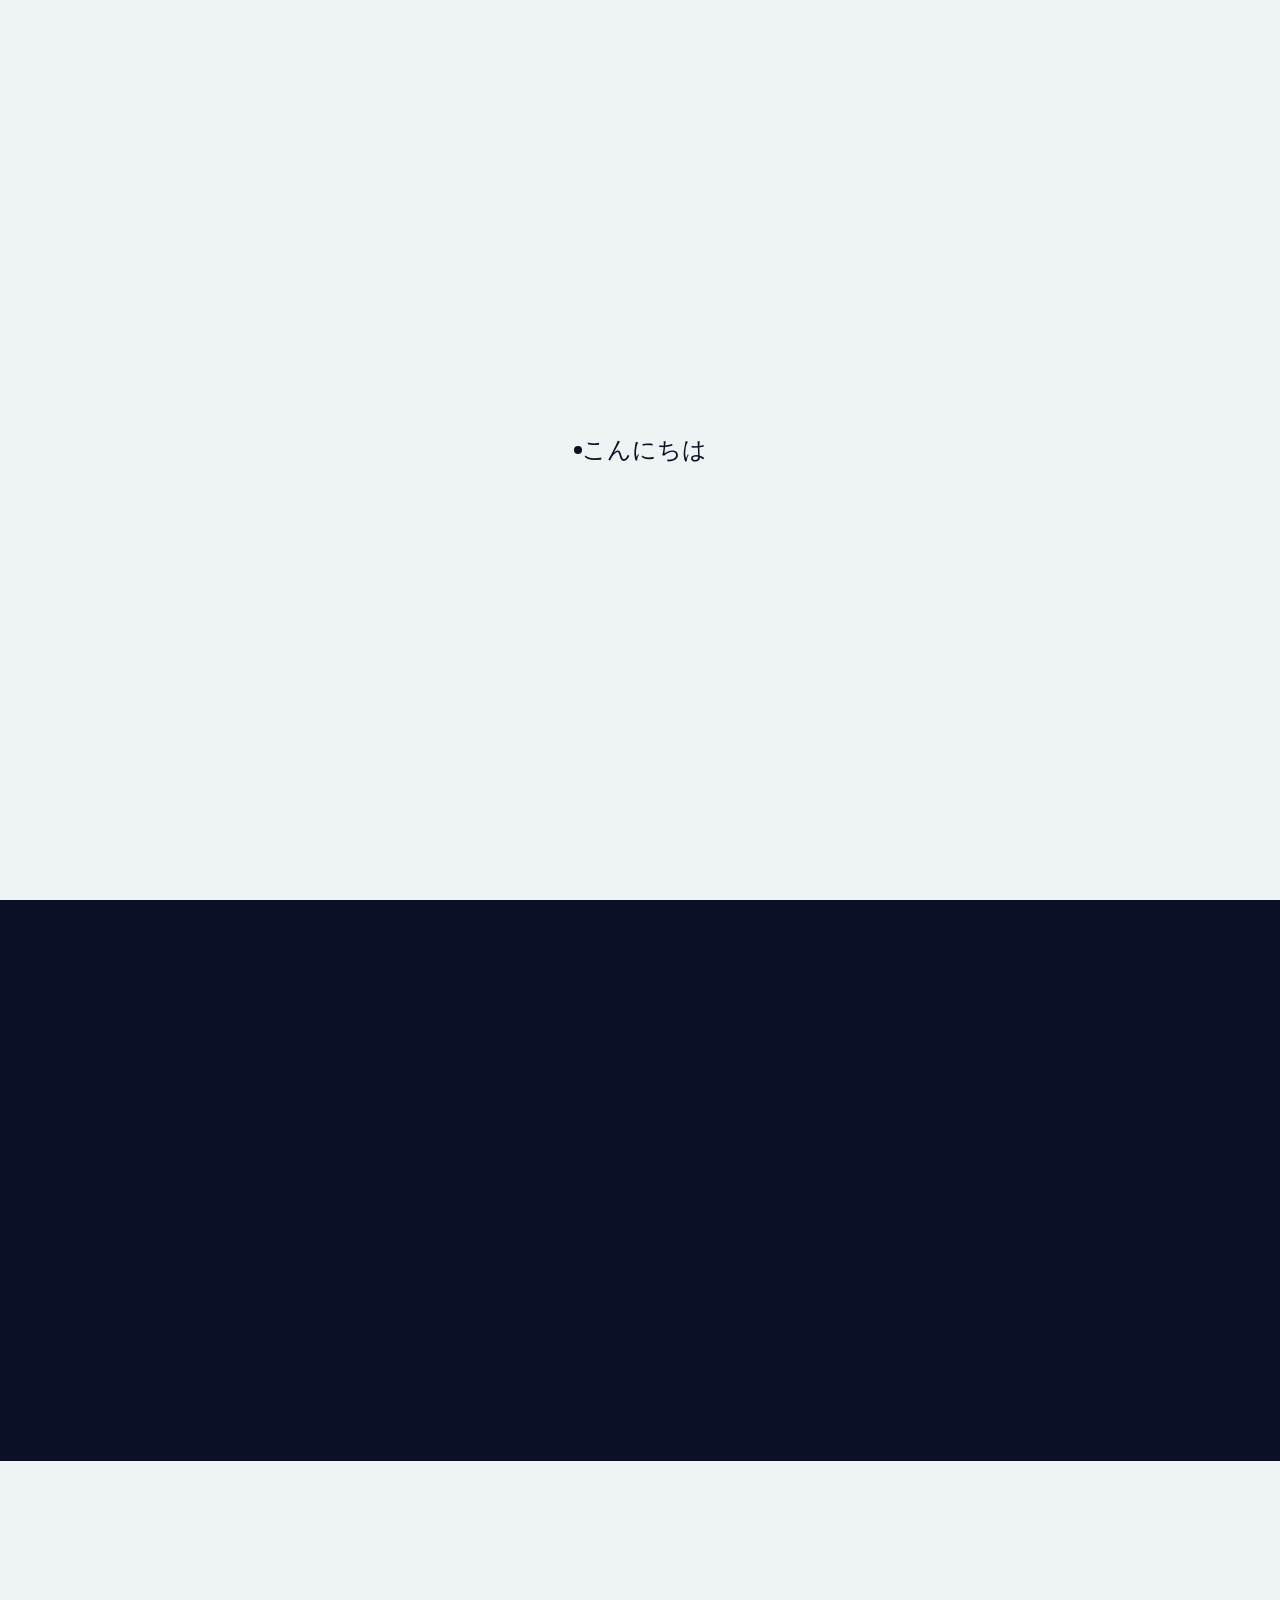
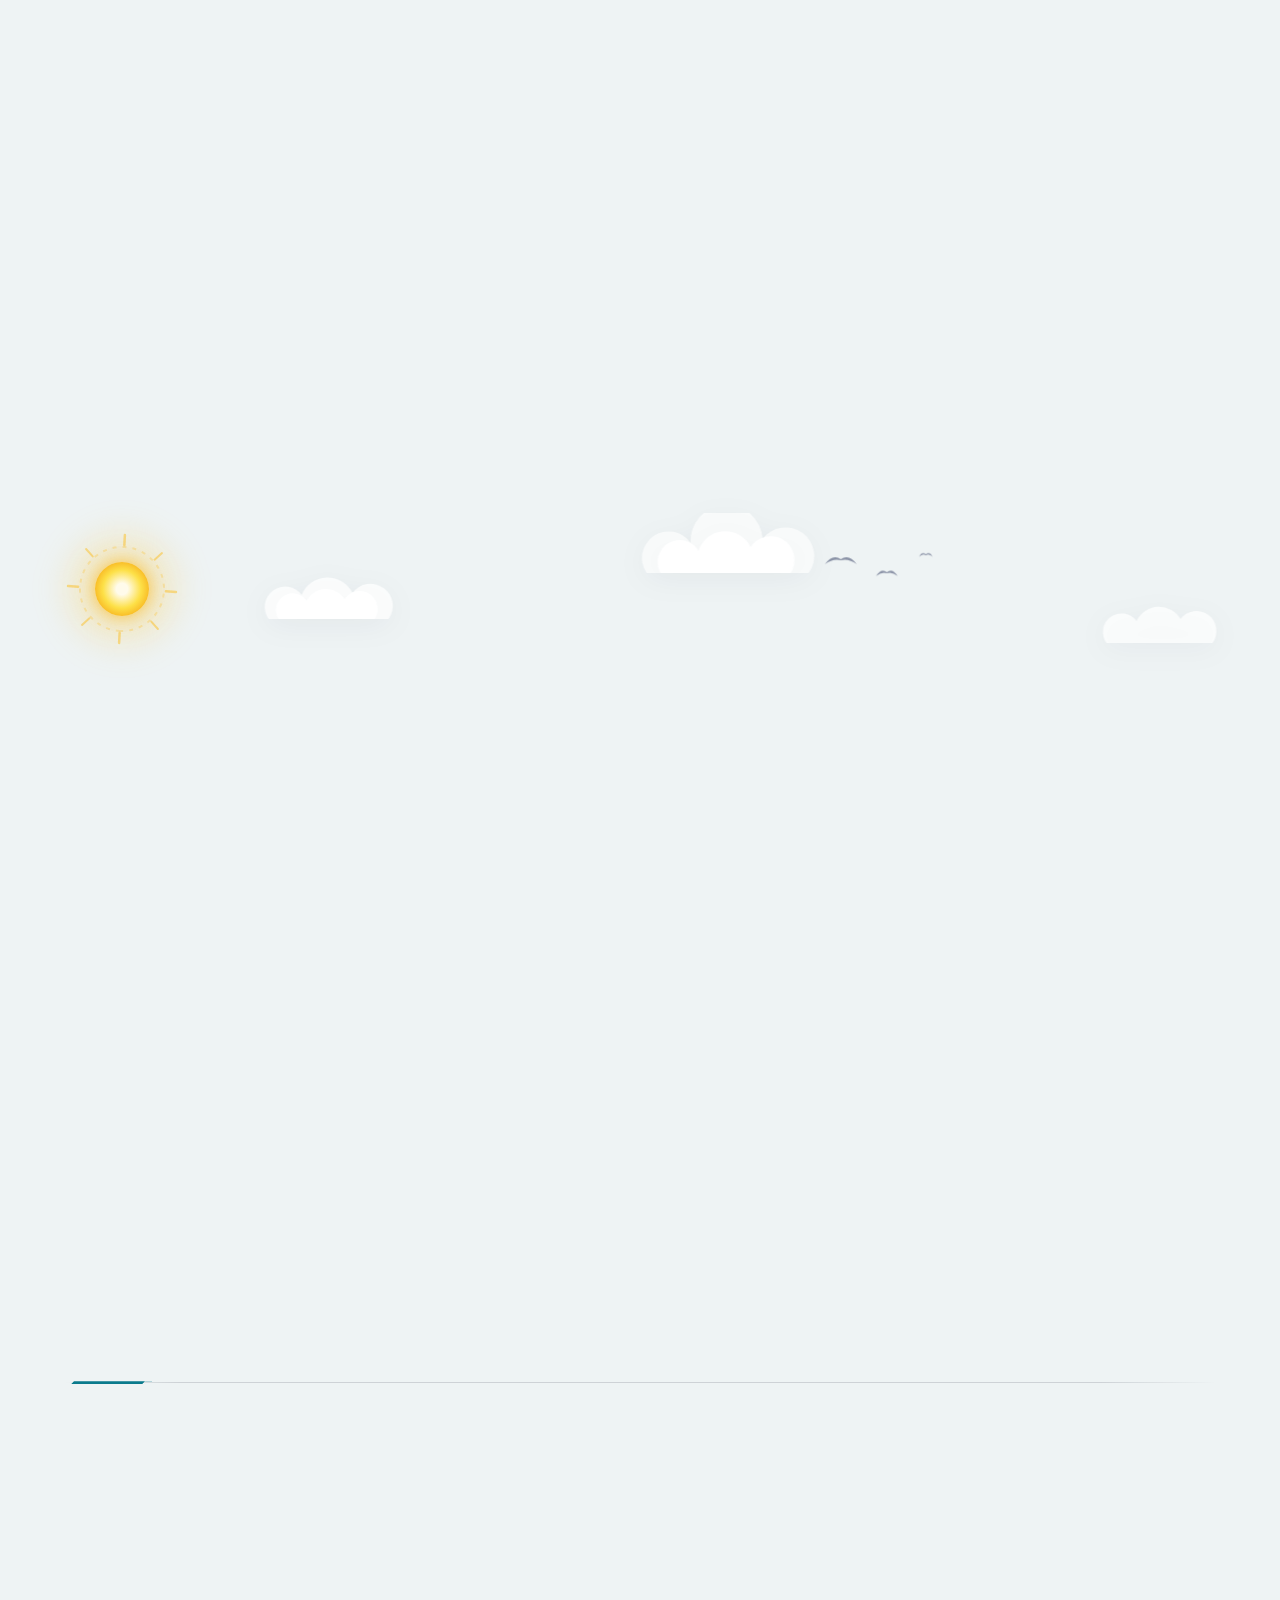
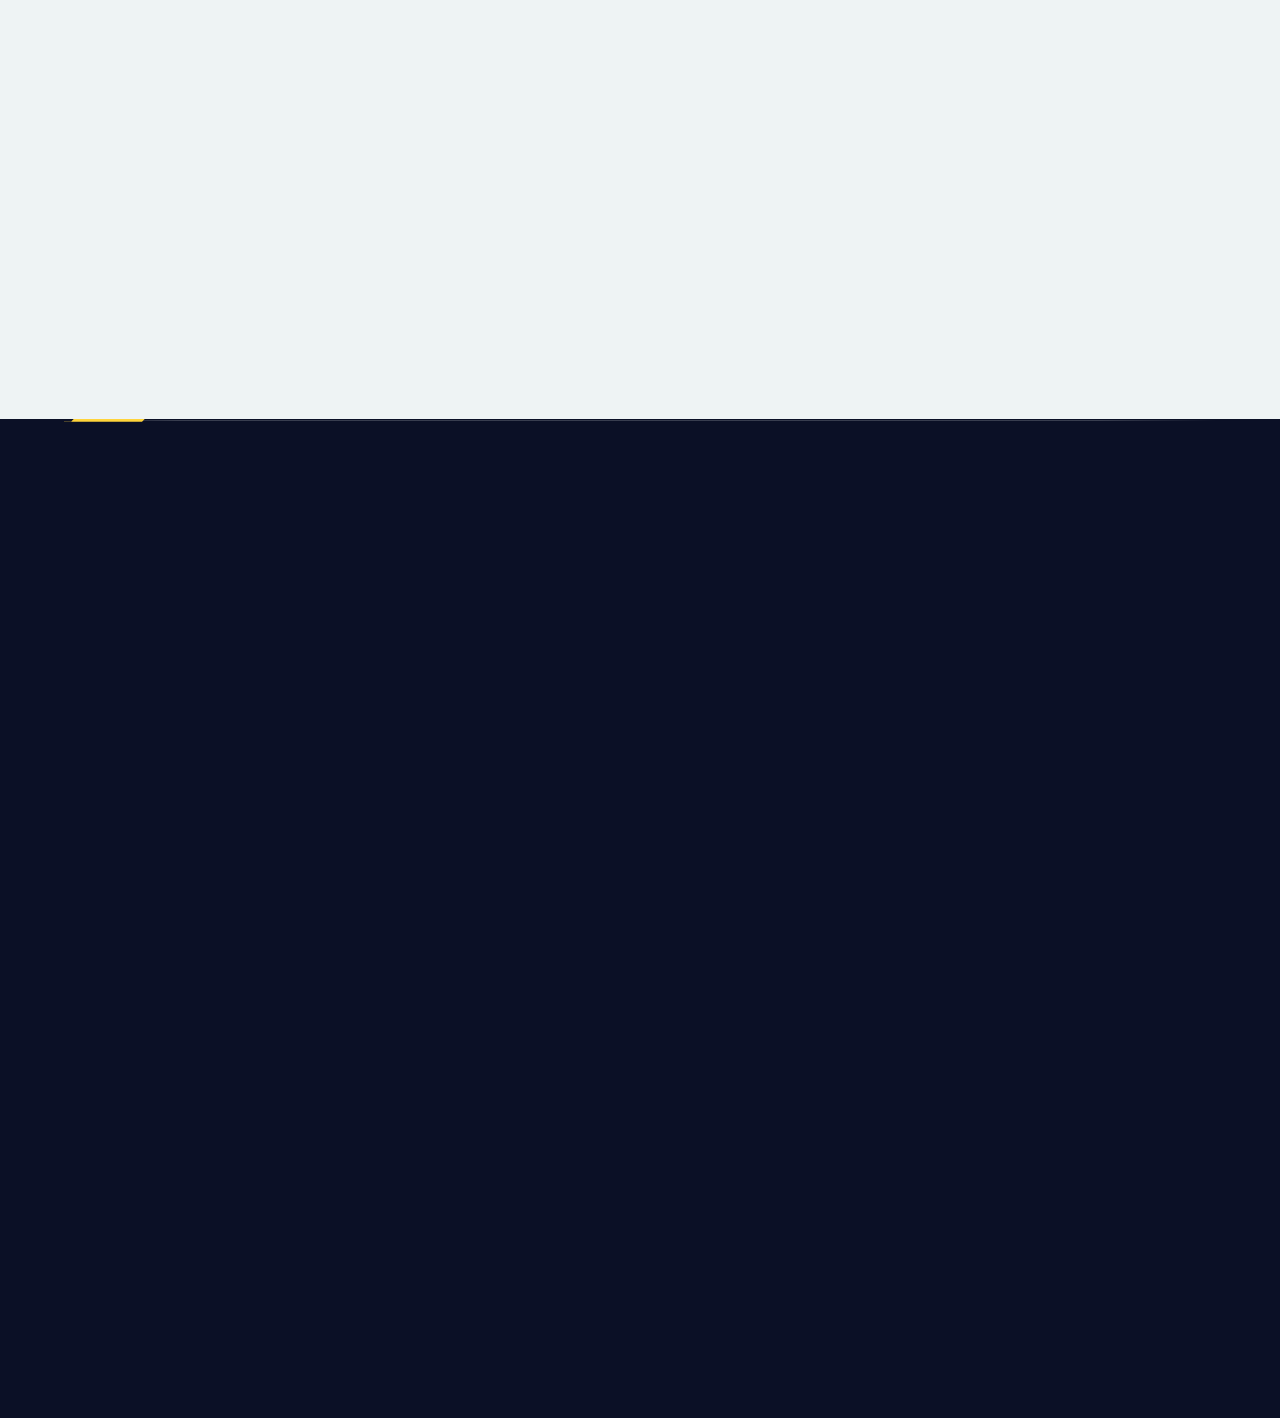
<file: index.html>
<!doctype html>
<html lang="en" class="is-preload">
<head>
  <meta charset="utf-8" />
  <meta name="viewport" content="width=device-width, initial-scale=1" />
  <title>Gerry Dimasarya — Portfolio</title>
  <meta name="description" content="Portfolio of Gerry Dimasarya. Software Engineering student at IPB University." />
  <link rel="icon" type="image/svg+xml" href="assets/favicon.svg" />
  <link rel="shortcut icon" href="assets/favicon.svg" />
  <link rel="preconnect" href="https://fonts.googleapis.com" />
  <link rel="preconnect" href="https://fonts.gstatic.com" crossorigin />
  <link
    href="https://fonts.googleapis.com/css2?family=Bricolage+Grotesque:opsz,wdth,wght@12..96,75..100,500..800&family=Onest:wght@400;500&display=swap"
    rel="stylesheet"
  />
  <link rel="stylesheet" href="styles.css?v=2.7" />
  <noscript><style>.preloader { display: none; }</style></noscript>
</head>
<body>
  <!-- Indikator progress scroll di paling atas layar -->
  <div class="scroll-progress-bar" id="scrollProgressBar" aria-hidden="true"></div>

  <!-- Preloader: sapaan beberapa bahasa, lalu layar terbuka ke atas -->
  <div class="preloader" id="preloader" role="status" aria-label="Loading">
    <div class="preloader-box">
      <span class="preloader-dot" aria-hidden="true"></span>
      <span class="preloader-word" id="preloaderWord">Hello</span>
    </div>
  </div>

  <!-- Indikator loading untuk pengambilan data / jaringan tidak stabil -->
  <div class="data-loading" id="dataLoading" hidden role="status" aria-live="polite">
    <div class="bouncer" aria-hidden="true">
      <span class="bouncer-shadow"></span>
      <span class="bouncer-square"></span>
    </div>
    <p class="data-loading-text" id="dataLoadingText">Loading…</p>
  </div>

  <a class="skip" href="#main-content" data-i18n="skip">Skip to content</a>

  <header class="nav" id="navbar">
    <div class="nav-inner">
      <nav class="nav-links" aria-label="Primary">
        <a href="#about" data-i18n="nav.about">About</a>
        <a href="#skills" data-i18n="nav.skills">Skills</a>
        <a href="#projects" data-i18n="nav.projects">Projects</a>
        <a href="#certificate" data-i18n="nav.certificate">Certificate</a>
      </nav>
    </div>
    <div class="nav-actions">
      <div class="lang-switch" id="langSwitch" role="group" aria-label="Language selector / Pengaturan bahasa">
        <button type="button" class="lang-btn" data-lang="id" aria-label="Bahasa Indonesia" aria-pressed="false">ID</button>
        <span class="lang-sep" aria-hidden="true">/</span>
        <button type="button" class="lang-btn is-active" data-lang="en" aria-label="English" aria-pressed="true">EN</button>
      </div>
      <a class="nav-cta" href="#contact"><span data-i18n="nav.contact">Contact</span> <span aria-hidden="true">↗</span></a>
    </div>
    <!-- Ikon menu yang tampil saat bar disusutkan -->
    <span class="nav-menu-icon" aria-hidden="true">
      <svg width="20" height="20" viewBox="0 0 24 24" fill="none" stroke="currentColor" stroke-width="2" stroke-linecap="round"><line x1="4" y1="7" x2="20" y2="7"/><line x1="4" y1="12" x2="20" y2="12"/><line x1="4" y1="17" x2="20" y2="17"/></svg>
    </span>
  </header>

  <main id="main-content">
    <!-- ================= HERO ================= -->
    <section class="hero" id="top">
      <svg class="contours" viewBox="0 0 1440 900" preserveAspectRatio="xMidYMid slice" aria-hidden="true">
        <g fill="none" stroke="#0f766e" stroke-opacity="0.12" stroke-width="1.5">
          <path d="M-40 180 C 220 90, 460 300, 740 210 S 1240 110, 1500 250" />
          <path d="M-60 320 C 200 240, 480 420, 780 330 S 1220 250, 1520 380" />
          <path d="M-40 520 C 260 430, 500 610, 820 520 S 1240 440, 1500 560" />
          <path d="M-80 720 C 240 620, 520 800, 860 700 S 1260 620, 1540 740" />
        </g>
      </svg>

      <div class="hero-grid">
        <div class="hero-intro">
          <h1 class="hero-name" data-reveal style="--i: 0;"><span>Gerry</span> <span>Dimasarya</span></h1>
          <ul class="hero-meta" data-reveal style="--i: 1;">
            <li><svg class="icon" viewBox="0 0 24 24" aria-hidden="true"><path d="M12 21s7-5.5 7-11a7 7 0 1 0-14 0c0 5.5 7 11 7 11Z"/><circle cx="12" cy="10" r="2.5"/></svg><span data-i18n="hero.location">Bogor, Indonesia</span></li>
            <li><svg class="icon" viewBox="0 0 24 24" aria-hidden="true"><path d="M2.5 9 12 4l9.5 5L12 14 2.5 9Z"/><path d="M6.5 11v4.5c0 1.5 2.5 3 5.5 3s5.5-1.5 5.5-3V11"/></svg><span data-i18n="hero.major">Software Engineering Technology, IPB University</span></li>
            <li><svg class="icon" viewBox="0 0 24 24" aria-hidden="true"><path d="M3.5 12.5 12 4l8.5 8.5"/><path d="M6 11v9h12v-9"/><path d="M10 20v-5h4v5"/></svg><span data-i18n="hero.field">Data, Web &amp; Cyber</span></li>
          </ul>
        </div>

        <div class="hero-stage" data-reveal style="--i: 1;">
          <div class="hero-portrait" id="heroPortrait">
            <div class="layer layer-photo" role="img" aria-label="Portrait of Gerry Dimasarya" data-i18n-attr="aria-label:hero.portrait_alt"></div>
            <div class="layer layer-aura" aria-hidden="true"></div>
            <canvas id="portraitCanvas"></canvas>
          </div>
          <p class="hero-hint" id="heroHint" data-i18n="hero.hint_mouse">Move cursor over portrait</p>
        </div>

        <aside class="hero-panels" data-reveal style="--i: 2;" aria-label="Summary" data-i18n-attr="aria-label:hero.panels_aria">
          <div class="panel">
            <p class="panel-label" data-i18n="hero.currently">Currently</p>
            <p class="panel-value" data-i18n="hero.student">Student</p>
            <p class="panel-sub">IPB University</p>
          </div>
          <div class="hero-panel-group">
            <div class="panel stats">
              <p class="panel-label" data-i18n="hero.at_glance">At a glance</p>
              <dl>
                <div><dt data-i18n="hero.stat_projects">Projects</dt><dd>7</dd></div>
                <div><dt data-i18n="hero.stat_skills">Skills</dt><dd>3</dd></div>
                <div><dt data-i18n="hero.stat_cert">Certificate</dt><dd>7</dd></div>
              </dl>
            </div>
            <a class="hero-cta" id="heroCvLink" href="https://drive.google.com/file/d/1tJTwiZFh4bpLMKk-rZNEKOCXDLAj1Wkn/view?usp=sharing" target="_blank" rel="noopener noreferrer"><span data-i18n="hero.view_cv">View CV</span> <span aria-hidden="true">↗</span></a>
          </div>
        </aside>
      </div>

      <div class="hero-bar" data-reveal style="--i: 3;">
        <button class="hero-switch" id="switchBtn" type="button" aria-pressed="false">
          <span class="switch-icon" aria-hidden="true">↻</span>
          <span class="switch-text">
            <span id="switchTitle" data-i18n="hero.switch_aura">Show aura</span>
            <small data-i18n="hero.switch_sub">Switch portrait</small>
          </span>
        </button>
      </div>
    </section>

    <!-- ================= ABOUT ================= -->
    <section class="section tone-ink" id="about">
      <div class="sec-head" data-reveal style="--i: 0;">
        <h2 class="sec-title" data-i18n="about.title">Tentang</h2>
        <div class="sec-meta"><span>01</span><span data-i18n="about.meta">Siapa saya</span></div>
      </div>
      <div class="about-grid">
        <p class="lead" data-reveal style="--i: 1;" data-i18n="about.lead">Saya memiliki keunggulan dalam merancang arsitektur aplikasi secara komprehensif, adaptif terhadap teknologi baru, dan solid dalam kolaborasi tim. Walaupun terkadang perfeksionis terhadap detail teknis yang kompleks, saya selalu memastikan efisiensi kerja dengan menerapkan skala prioritas Minimum Viable Product (MVP) dan manajemen waktu yang ketat.</p>
        <div class="facts">
          <div class="fact" data-reveal style="--i: 2;"><span class="fact-label"><svg class="fact-icon" viewBox="0 0 24 24" aria-hidden="true" focusable="false"><path d="m2 9 10-5 10 5-10 5L2 9Z"/><path d="M6 11v5c3.5 3 8.5 3 12 0v-5M22 9v6"/></svg><span data-i18n="about.studying">Pendidikan</span></span><p data-i18n="about.studying_desc">Teknologi Rekayasa Perangkat Lunak, IPB University</p></div>
          <div class="fact" data-reveal style="--i: 3;"><span class="fact-label"><svg class="fact-icon" viewBox="0 0 24 24" aria-hidden="true" focusable="false"><path d="M20 10c0 5-8 12-8 12S4 15 4 10a8 8 0 1 1 16 0Z"/><circle cx="12" cy="10" r="2.5"/></svg><span data-i18n="about.based">Domisili</span></span><p data-i18n="about.based_desc">Bogor, Indonesia</p></div>
          <div class="fact" data-reveal style="--i: 4;"><span class="fact-label"><svg class="fact-icon" viewBox="0 0 24 24" aria-hidden="true" focusable="false"><rect x="3" y="4" width="18" height="13" rx="2"/><path d="M8 21h8m-4-4v4"/></svg><span data-i18n="about.works">Fokus</span></span><p data-i18n="about.works_desc">Web, mobile, data, UI/UX</p></div>
        </div>
      </div>
    </section>

    <!-- ================= SKILLS ================= -->
    <section class="section" id="skills">
      <div class="sec-head" data-reveal style="--i: 0;">
        <h2 class="sec-title" data-i18n="skills.title">Keahlian</h2>
        <div class="sec-meta"><span>02</span><span data-i18n="skills.meta">Teknologi yang saya gunakan</span></div>
      </div>
      <div class="skills-grid">
        <article class="skill" data-reveal style="--i: 1;">
          <p class="skill-num">01</p>
          <h3 data-i18n="skills.s1_title">Data</h3>
          <p class="skill-desc" data-i18n="skills.s1_desc">Basis data MySQL dan MongoDB, dengan Python dan SQL.</p>
          <ul class="chips"><li>Python</li><li>SQL</li><li>MySQL</li><li>MongoDB</li></ul>
        </article>
        <article class="skill" data-reveal style="--i: 2;">
          <p class="skill-num">02</p>
          <h3 data-i18n="skills.s2_title">Build</h3>
          <p class="skill-desc" data-i18n="skills.s2_desc">Backend dan REST API dengan Laravel/PHP, integrasi Flutter, serta game dengan Unity/C#.</p>
          <ul class="chips"><li>Laravel / PHP</li><li>REST API</li><li>Flutter / Dart</li><li>Unity / C#</li></ul>
        </article>
        <article class="skill" data-reveal style="--i: 3;">
          <p class="skill-num">03</p>
          <h3 data-i18n="skills.s3_title">Design &amp; Security</h3>
          <p class="skill-desc" data-i18n="skills.s3_desc">UI/UX dan aset 3D untuk game, ditambah forensik digital dan keamanan aplikasi web.</p>
          <ul class="chips"><li>UI/UX / Figma</li><li>Blender / 3D</li><li>Digital Forensics</li><li>Web App Security</li></ul>
        </article>
      </div>
    </section>

    <!-- ================= PROJECTS ================= -->
    <section class="section" id="projects">
      <!-- Dekorasi Langit: Matahari, Awan & Burung -->
      <div class="projects-sky" aria-hidden="true">
        <!-- Matahari Karnaval -->
        <div class="sky-sun">
          <div class="sun-glow"></div>
          <div class="sun-rays">
            <svg viewBox="0 0 120 120" width="120" height="120">
              <circle cx="60" cy="60" r="42" fill="none" stroke="rgba(251, 191, 36, 0.28)" stroke-width="2" stroke-dasharray="4 6" />
              <line x1="60" y1="6" x2="60" y2="16" stroke="rgba(251, 191, 36, 0.5)" stroke-width="2.5" stroke-linecap="round" />
              <line x1="60" y1="104" x2="60" y2="114" stroke="rgba(251, 191, 36, 0.5)" stroke-width="2.5" stroke-linecap="round" />
              <line x1="6" y1="60" x2="16" y2="60" stroke="rgba(251, 191, 36, 0.5)" stroke-width="2.5" stroke-linecap="round" />
              <line x1="104" y1="60" x2="114" y2="60" stroke="rgba(251, 191, 36, 0.5)" stroke-width="2.5" stroke-linecap="round" />
              <line x1="22" y1="22" x2="29" y2="29" stroke="rgba(251, 191, 36, 0.5)" stroke-width="2" stroke-linecap="round" />
              <line x1="91" y1="91" x2="98" y2="98" stroke="rgba(251, 191, 36, 0.5)" stroke-width="2" stroke-linecap="round" />
              <line x1="22" y1="98" x2="29" y2="91" stroke="rgba(251, 191, 36, 0.5)" stroke-width="2" stroke-linecap="round" />
              <line x1="91" y1="29" x2="98" y2="22" stroke="rgba(251, 191, 36, 0.5)" stroke-width="2" stroke-linecap="round" />
            </svg>
          </div>
          <div class="sun-core"></div>
        </div>

        <!-- Awan 1 (Kiri Atas dekat Matahari) -->
        <div class="sky-cloud sky-cloud-1">
          <svg viewBox="0 0 160 65" width="160" height="65">
            <path d="M 22,50 A 20,20 0 0,1 55,26 A 28,28 0 0,1 106,24 A 22,22 0 0,1 142,50 Z" fill="rgba(255, 255, 255, 0.72)" />
            <path d="M 32,50 A 15,15 0 0,1 60,32 A 22,22 0 0,1 98,30 A 18,18 0 0,1 128,50 Z" fill="rgba(255, 255, 255, 0.9)" />
          </svg>
        </div>

        <!-- Awan 2 (Tengah Langit) -->
        <div class="sky-cloud sky-cloud-2">
          <svg viewBox="0 0 210 75" width="210" height="75">
            <path d="M 26,60 A 26,26 0 0,1 70,30 A 36,36 0 0,1 142,26 A 28,28 0 0,1 188,60 Z" fill="rgba(255, 255, 255, 0.65)" />
            <path d="M 40,60 A 20,20 0 0,1 78,38 A 28,28 0 0,1 130,34 A 22,22 0 0,1 170,60 Z" fill="rgba(255, 255, 255, 0.88)" />
          </svg>
        </div>

        <!-- Awan 3 (Kanan Atas) -->
        <div class="sky-cloud sky-cloud-3">
          <svg viewBox="0 0 140 55" width="140" height="55">
            <path d="M 18,44 A 18,18 0 0,1 48,22 A 25,25 0 0,1 92,20 A 20,20 0 0,1 124,44 Z" fill="rgba(255, 255, 255, 0.7)" />
          </svg>
        </div>

        <!-- Kawanan Burung Siluet Terbang -->
        <div class="sky-birds">
          <div class="sky-bird b1">
            <svg viewBox="0 0 34 14" width="34" height="14">
              <path class="bird-wing" d="M 1,11 Q 9,0 17,6 Q 25,0 33,11 Q 25,5 17,7 Q 9,5 1,11 Z" fill="currentColor" />
            </svg>
          </div>
          <div class="sky-bird b2">
            <svg viewBox="0 0 26 11" width="26" height="11">
              <path class="bird-wing" d="M 1,9 Q 7,0 13,5 Q 19,0 25,9 Q 19,4 13,6 Q 7,4 1,9 Z" fill="currentColor" />
            </svg>
          </div>
          <div class="sky-bird b3">
            <svg viewBox="0 0 20 9" width="20" height="9">
              <path class="bird-wing" d="M 1,7 Q 5,0 10,4 Q 15,0 19,7 Q 15,3 10,5 Q 5,3 1,7 Z" fill="currentColor" />
            </svg>
          </div>
        </div>
      </div>
      <div class="sec-head" data-reveal style="--i: 0;">
        <h2 class="sec-title" data-i18n="projects.title">Proyek</h2>
        <div class="sec-meta"><span>03</span><span data-i18n="projects.meta">Karya terpilih</span></div>
      </div>
      <div class="project-gallery" id="projectsGrid"></div>
    </section>

    <!-- ================= CERTIFICATE ================= -->
    <section class="section" id="certificate">
      <div class="sec-head" data-reveal style="--i: 0;">
        <h2 class="sec-title" data-i18n="cert.title">Sertifikat</h2>
        <div class="sec-meta"><span>04</span><span data-i18n="cert.meta">Kredensial &amp; pencapaian</span></div>
      </div>
      <div class="certificate-gallery" id="certificateGallery"></div>
    </section>

    <!-- ================= CONTACT ================= -->
    <section class="section contact tone-ink" id="contact">
      <div class="sec-head" data-reveal style="--i: 0;">
        <h2 class="sec-title" data-i18n="contact.title">Kontak</h2>
        <div class="sec-meta"><span>05</span><span data-i18n="contact.meta">Mari berkolaborasi</span></div>
      </div>
      <p class="lead" data-reveal style="--i: 1;" data-i18n="contact.lead">Tertarik berkolaborasi? Hubungi saya melalui platform pilihan Anda.</p>
      <div class="contact-links">
        <a class="contact-link" data-reveal style="--i: 2;" href="https://www.linkedin.com/in/gerry-dimasarya-4bb5b3328" target="_blank" rel="noopener noreferrer" aria-label="Buka profil LinkedIn Gerry Dimasarya" data-i18n-attr="aria-label:contact.linkedin_aria">
          <span class="contact-icon linkedin-icon" aria-hidden="true"><svg viewBox="0 0 24 24"><rect x="1" y="1" width="22" height="22" rx="4" fill="currentColor"/><path d="M7 9.2v8M7 6.4v.1M11 17.2v-8h3v1.2c.5-.9 1.4-1.4 2.5-1.4 2 0 2.5 1.3 2.5 3.4v4.8h-3v-4.2c0-1-.2-1.7-1.2-1.7s-1.5.8-1.5 1.8v4.1Z" fill="none" stroke="#fff" stroke-width="1.7" stroke-linecap="round" stroke-linejoin="round"/><circle cx="7" cy="6.45" r="1.1" fill="#fff"/></svg></span>
          <span class="contact-copy"><span class="contact-platform">LinkedIn</span><span class="contact-value">linkedin.com/in/gerry-dimasarya-4bb5b3328</span></span><span class="contact-arrow" aria-hidden="true">↗</span>
        </a>
        <a class="contact-link" data-reveal style="--i: 3;" href="https://github.com/Gerr-DS" target="_blank" rel="noopener noreferrer" aria-label="Buka GitHub Gerr-DS" data-i18n-attr="aria-label:contact.github_aria">
          <span class="contact-icon github-icon" aria-hidden="true"><svg viewBox="0 0 24 24"><path fill="currentColor" d="M12 .8a11.2 11.2 0 0 0-3.54 21.83c.56.1.77-.24.77-.54v-2.1c-3.14.68-3.8-1.33-3.8-1.33-.5-1.3-1.25-1.65-1.25-1.65-1.02-.7.08-.69.08-.69 1.13.08 1.72 1.16 1.72 1.16 1 1.7 2.62 1.21 3.26.92.1-.72.39-1.21.71-1.49-2.51-.29-5.15-1.25-5.15-5.56 0-1.23.44-2.24 1.16-3.03-.12-.29-.5-1.44.11-2.99 0 0 .95-.3 3.08 1.16a10.7 10.7 0 0 1 5.6 0c2.13-1.46 3.08-1.16 3.08-1.16.61 1.55.23 2.7.11 2.99.72.79 1.16 1.8 1.16 3.03 0 4.32-2.65 5.26-5.17 5.54.41.36.76 1.04.76 2.1v3.1c0 .3.2.65.78.54A11.2 11.2 0 0 0 12 .8Z"/></svg></span>
          <span class="contact-copy"><span class="contact-platform">GitHub</span><span class="contact-value">github.com/Gerr-DS</span></span><span class="contact-arrow" aria-hidden="true">↗</span>
        </a>
        <a class="contact-link" data-reveal style="--i: 4;" href="https://mail.google.com/mail/?view=cm&amp;fs=1&amp;to=gerrydimasarya15%40gmail.com" target="_blank" rel="noopener noreferrer" aria-label="Tulis email ke Gerry Dimasarya" data-i18n-attr="aria-label:contact.email_aria">
          <span class="contact-icon email-icon" aria-hidden="true"><svg viewBox="0 0 24 24"><rect x="2" y="4" width="20" height="16" rx="3" fill="#fff"/><path d="m4 7 8 6 8-6" fill="none" stroke="#ea4335" stroke-width="2.5" stroke-linecap="round" stroke-linejoin="round"/><path d="M4 18v-8M20 18v-8" stroke="#4285f4" stroke-width="2.2" stroke-linecap="round"/><path d="m4 7 8 6 4-3" fill="none" stroke="#34a853" stroke-width="2.2" stroke-linecap="round"/></svg></span>
          <span class="contact-copy"><span class="contact-platform">Email</span><span class="contact-value">gerrydimasarya15@gmail.com</span></span><span class="contact-arrow" aria-hidden="true">↗</span>
        </a>
        <a class="contact-link" data-reveal style="--i: 5;" href="https://wa.me/6281918575580" target="_blank" rel="noopener noreferrer" aria-label="Hubungi Gerry Dimasarya melalui WhatsApp" data-i18n-attr="aria-label:contact.wa_aria">
          <span class="contact-icon whatsapp-icon" aria-hidden="true"><svg viewBox="0 0 24 24"><circle cx="12" cy="12" r="10.5" fill="currentColor"/><path d="m6.5 18 1-3a7 7 0 1 1 2.2 2.1Z" fill="none" stroke="#fff" stroke-width="1.6" stroke-linejoin="round"/><path d="M9 8.7c.2-.5.5-.5.8-.5h.4c.2 0 .3.1.4.4l.7 1.6c.1.2.1.4-.1.6l-.5.6c-.2.2-.2.4-.1.6.5.9 1.2 1.6 2.1 2 .2.1.4.1.6-.1l.7-.8c.2-.2.4-.2.6-.1l1.5.7c.3.1.4.3.4.5-.1.7-.5 1.3-1.1 1.6-.6.3-1.4.3-2.2 0-1.1-.4-2.5-1.2-3.6-2.3-1-1-1.7-2.2-1.9-3.1-.2-.7-.1-1.3.2-1.7Z" fill="#fff"/></svg></span>
          <span class="contact-copy"><span class="contact-platform">WhatsApp</span><span class="contact-value">+62 819-1857-5580</span></span><span class="contact-arrow" aria-hidden="true">↗</span>
        </a>
        <a class="contact-link" data-reveal style="--i: 6;" href="https://www.instagram.com/_grydz/" target="_blank" rel="noopener noreferrer" aria-label="Buka Instagram grydz" data-i18n-attr="aria-label:contact.ig_aria">
          <span class="contact-icon instagram-icon" aria-hidden="true"><svg viewBox="0 0 24 24"><defs><linearGradient id="instagramGradient" x1="0" y1="1" x2="1" y2="0"><stop stop-color="#ffbf45"/><stop offset=".48" stop-color="#f04465"/><stop offset="1" stop-color="#8655d8"/></linearGradient></defs><rect x="1" y="1" width="22" height="22" rx="6" fill="url(#instagramGradient)"/><rect x="5.3" y="5.3" width="13.4" height="13.4" rx="4" fill="none" stroke="#fff" stroke-width="1.8"/><circle cx="12" cy="12" r="3.1" fill="none" stroke="#fff" stroke-width="1.8"/><circle cx="17.1" cy="6.9" r="1.1" fill="#fff"/></svg></span>
          <span class="contact-copy"><span class="contact-platform">Instagram</span><span class="contact-value">@_grydz</span></span><span class="contact-arrow" aria-hidden="true">↗</span>
        </a>
      </div>
      <footer class="foot" data-reveal style="--i: 2;">
        <p>GERRY DIMASARYA</p>
        <p data-i18n="contact.footer_copy">Portfolio pribadi · 2026</p>
      </footer>
    </section>
  </main>

  <!-- Tombol Melayang Kembali ke Atas (Back to Top) dengan cincin progress -->
  <button class="back-to-top" id="backToTopBtn" type="button" aria-label="Kembali ke atas" title="Kembali ke atas">
    <svg class="progress-ring" viewBox="0 0 44 44" width="44" height="44" aria-hidden="true">
      <circle class="ring-bg" cx="22" cy="22" r="18" fill="none" stroke-width="2.5" />
      <circle class="ring-indicator" id="backToTopProgress" cx="22" cy="22" r="18" fill="none" stroke-width="2.5" />
    </svg>
    <span class="back-to-top-arrow" aria-hidden="true">↑</span>
  </button>

  <script src="script.js?v=2.7"></script>
</body>
</html>
</file>
<file: styles.css>
/* Gerry Dimasarya — portfolio
   Gaya visual terinspirasi rinlayheang.me (palet kertas/tinta, fon Bricolage + Onest,
   sudut terpotong, panel viewfinder). Kode CSS ini ditulis ulang, bukan disalin. */

:root {
  --paper: #eef3f4;
  --ink: #0b1026;
  --ink-soft: #4b5575;
  --teal: #0a7a8c;
  --yellow: #ffd43b;
  --accent: #ffd43b;
  --rule: #0b102624;
  --faint: #aab3cf;
  --display: "Bricolage Grotesque", system-ui, sans-serif;
  --body: "Onest", system-ui, -apple-system, "Segoe UI", Roboto, sans-serif;
  --max: 1280px;
  --gutter: clamp(16px, 5vw, 72px);
  --safe-top: 96px;
  --ease: cubic-bezier(.16, 1, .3, 1);
  --cut: polygon(10px 0, 100% 0, 100% calc(100% - 10px), calc(100% - 10px) 100%, 0 100%, 0 10px);
}

* { box-sizing: border-box; }
html {
  scroll-behavior: smooth;
  overflow-x: clip;
  width: 100%;
}
@supports not (overflow-x: clip) {
  html { overflow-x: hidden; }
}

body {
  margin: 0;
  width: 100%;
  position: relative;
  overflow-x: clip;
  min-width: 300px;
  background: var(--paper);
  color: var(--ink);
  font-family: var(--body);
  font-size: 17px;
  line-height: 1.55;
  -webkit-font-smoothing: antialiased;
  text-rendering: optimizeLegibility;
}
@supports not (overflow-x: clip) {
  body { overflow-x: hidden; }
}

a { color: inherit; text-decoration: none; }
img, svg { display: block; max-width: 100%; }

/* ---------- Skip link ---------- */
.skip {
  position: absolute;
  left: -999px;
  top: 0;
  z-index: 200;
  background: var(--ink);
  color: #fff;
  padding: 10px 16px;
  font-size: 14px;
}
.skip:focus { left: 8px; top: 8px; }

/* ---------- Nav: pill kaca mengambang ---------- */
.nav {
  position: fixed;
  top: 16px;
  left: 50%;
  transform: translateX(-50%);
  z-index: 100;
  display: flex;
  align-items: center;
  gap: 10px;
  max-width: calc(100% - 32px);
  padding: 6px;
  border: 1px solid rgba(255, 255, 255, 0.6);
  border-radius: 999px;
  background: linear-gradient(135deg, rgba(255, 255, 255, 0.5), rgba(255, 255, 255, 0.18));
  backdrop-filter: blur(18px) saturate(170%);
  -webkit-backdrop-filter: blur(18px) saturate(170%);
  box-shadow: inset 0 1px 0 #fff, inset 0 -1px 0 rgba(255, 255, 255, 0.35), 0 12px 32px -14px rgba(40, 60, 110, 0.35);
}
.nav-inner {
  display: flex;
  align-items: center;
  min-width: 0;
  transition: opacity 0.25s ease, transform 0.25s ease;
}
.nav-links { display: flex; align-items: center; gap: 2px; padding: 0 4px; }
.nav-links a {
  padding: 8px 14px;
  border-radius: 999px;
  font-size: 14px;
  white-space: nowrap;
  transition: background-color 0.2s, color 0.2s, box-shadow 0.2s;
}
.nav-links a:hover { background: rgba(11, 16, 38, 0.07); }
.nav-links a.is-active {
  background: var(--ink);
  color: #fff;
  box-shadow: 0 2px 8px rgba(11, 16, 38, 0.18);
}
.nav-actions {
  display: flex;
  align-items: center;
  gap: 8px;
  transition: opacity 0.25s ease;
}
.lang-switch {
  display: inline-flex;
  align-items: center;
  gap: 2px;
  padding: 3px 5px;
  border-radius: 999px;
  background: rgba(11, 16, 38, 0.05);
  border: 1px solid rgba(11, 16, 38, 0.09);
  box-shadow: inset 0 1px 2px rgba(11, 16, 38, 0.04);
}
.lang-btn {
  display: inline-flex;
  align-items: center;
  justify-content: center;
  min-width: 28px;
  padding: 4px 7px;
  border: none;
  border-radius: 999px;
  background: transparent;
  color: var(--ink-soft);
  font-family: inherit;
  font-size: 11px;
  font-weight: 600;
  letter-spacing: 0.04em;
  cursor: pointer;
  line-height: 1;
  transition: background-color 0.2s ease, color 0.2s ease, box-shadow 0.2s ease;
}
.lang-btn:hover:not(.is-active) {
  color: var(--ink);
  background: rgba(11, 16, 38, 0.08);
}
.lang-btn.is-active {
  background: var(--ink);
  color: #fff;
  box-shadow: 0 1px 4px rgba(11, 16, 38, 0.2);
}
.lang-sep {
  color: rgba(11, 16, 38, 0.25);
  font-size: 10px;
  user-select: none;
  pointer-events: none;
  line-height: 1;
}
.nav-cta {
  display: inline-flex;
  align-items: center;
  gap: 6px;
  padding: 8px 14px;
  border-radius: 999px;
  background: var(--ink);
  color: #fff;
  font-size: 14px;
  font-weight: 500;
  white-space: nowrap;
  transition: background-color 0.2s, box-shadow 0.2s;
}
.nav-cta:hover { background: #222a4d; }
.nav-cta.is-active {
  background: var(--teal);
  color: var(--paper);
  box-shadow: 0 0 14px rgba(15, 118, 110, 0.45);
}

/* ---------- Indikator Progress Scroll (Paling Atas) ---------- */
.scroll-progress-bar {
  position: fixed;
  top: 0;
  left: 0;
  width: 0%;
  height: 3.5px;
  background: linear-gradient(90deg, var(--teal) 0%, #06b6d4 40%, #f59e0b 80%, #ef4444 100%);
  box-shadow: 0 0 12px rgba(15, 118, 110, 0.8), 0 0 4px rgba(245, 158, 11, 0.6);
  z-index: 99999;
  pointer-events: none;
  transition: width 0.05s linear;
}

/* ---------- Hero ---------- */
.hero {
  position: relative;
  height: 100svh;
  min-height: 720px;
  overflow: hidden;
  background: var(--paper);
}
.contours { position: absolute; inset: 0; width: 100%; height: 100%; pointer-events: none; will-change: transform; }
.contours path { fill: none; stroke: var(--ink); stroke-opacity: 0.07; stroke-width: 1px; vector-effect: non-scaling-stroke; }

.hero-grid {
  position: relative;
  height: 100%;
  /* Layar lebar: wadah hero ikut melebar (maks 1600px) supaya blok teks
     tidak menggantung di tengah. Rumus 72vw + 144px menjaga tepi kiri
     teks sekitar 12% lebar layar, dan di bawah ~1578px wadah kembali 1280px. */
  max-width: max(1280px, min(1600px, 72vw + 144px));
  margin: 0 auto;
  padding: 0 var(--gutter);
  display: grid;
  grid-template-columns: minmax(0, 1.1fr) minmax(0, 0.9fr) minmax(0, 1fr);
  align-items: center;
  gap: 24px;
}

.hero-intro { position: relative; z-index: 3; align-self: center; transform: translate(-2vw, -8%); }
.hero-name {
  margin: 0;
  font-family: var(--display);
  font-weight: 800;
  font-variation-settings: "wdth" 75, "opsz" 96;
  font-size: clamp(58px, 8.4vw, 136px);
  line-height: 0.84;
  letter-spacing: -0.01em;
  text-transform: uppercase;
  text-shadow: 0 2px 6px rgba(0, 0, 0, 0.55);
}
.hero-name span { display: block; }
.hero-meta {
  list-style: none;
  margin: 32px 0 0;
  padding: 0;
  display: grid;
  gap: 8px;
  font-size: 13px;
  text-transform: uppercase;
  letter-spacing: 0.05em;
}
.hero-meta li { display: flex; align-items: center; gap: 10px; }
.hero-meta .icon { width: 15px; height: 15px; color: var(--teal); flex: none; }

.hero-stage { position: relative; z-index: 1; height: 100%; }
.hero-portrait {
  position: absolute;
  left: 50%;
  bottom: -40px;
  --bx: -50%;
  height: calc(100% - 64px);
  aspect-ratio: 1392 / 1728;
  cursor: crosshair;
  touch-action: pan-y;
  will-change: transform;
  transform: translateX(var(--bx)) translate3d(var(--px, 0px), var(--py, 0px), 0) scale(var(--ps, 1)) rotate(var(--pr, 0deg));
  filter: drop-shadow(24px 28px 40px rgba(11, 16, 38, 0.22));
}
.layer {
  position: absolute;
  inset: 0;
  background-size: contain;
  background-position: center bottom;
  background-repeat: no-repeat;
  transition: opacity 0.35s ease;
}
.layer-photo { background-image: url("assets/utama.png"); }
.layer-aura { background-image: url("assets/aura.png"); opacity: 0; }
.hero-portrait.show-aura .layer-aura { opacity: 1; }
.hero-portrait.show-aura .layer-photo { opacity: 0; }
#portraitCanvas {
  position: absolute;
  inset: 0;
  width: 100%;
  height: 100%;
  pointer-events: none;
  transition: opacity 0.25s ease;
}
.hero-portrait.show-aura #portraitCanvas { opacity: 1; }
.hero-hint {
  display: none;
  position: absolute;
  left: 50%;
  bottom: 92px;
  transform: translateX(-50%);
  margin: 0;
  width: max-content;
  font-size: 11px;
  letter-spacing: 0.06em;
  text-transform: uppercase;
  color: var(--ink-soft);
}

/* Panel kanan gaya viewfinder: sudut bracket, bukan kartu */
.hero-panels {
  position: relative;
  z-index: 3;
  align-self: center;
  display: grid;
  gap: 14px;
  width: min(100%, 250px);
  justify-self: end;
}
.panel {
  position: relative;
  padding: 18px 20px 16px;
  border: 1px solid var(--rule);
  background: rgba(255, 255, 255, 0.35);
}
.panel::before,
.panel::after {
  content: "";
  position: absolute;
  width: 14px;
  height: 14px;
  border: 1.5px solid var(--teal);
}
.panel::before { top: -1px; left: -1px; border-right: 0; border-bottom: 0; }
.panel::after { bottom: -1px; right: -1px; border-left: 0; border-top: 0; }
.panel-label {
  margin: 0 0 8px;
  color: var(--teal);
  font-size: 11px;
  font-weight: 500;
  letter-spacing: 0.12em;
  text-transform: uppercase;
}
.panel-value { margin: 0; font-weight: 500; font-size: 15px; }
.panel-sub { margin: 2px 0 0; color: var(--ink-soft); font-size: 12px; }
.stats dl { margin: 0; display: grid; gap: 10px; }
.stats dl > div { display: flex; justify-content: space-between; align-items: baseline; }
.stats dt { color: var(--ink-soft); font-size: 12px; text-transform: uppercase; letter-spacing: 0.08em; }
.stats dd { margin: 0; font-family: var(--display); font-weight: 800; font-size: 34px; line-height: 1; }

.hero-bar {
  position: absolute;
  left: var(--gutter);
  right: var(--gutter);
  bottom: 28px;
  z-index: 3;
  display: flex;
  align-items: center;
  justify-content: space-between;
  gap: 16px;
}
.hero-switch {
  justify-self: start;
  display: inline-flex;
  align-items: center;
  gap: 12px;
  padding: 4px 16px 4px 4px;
  border: 0;
  border-radius: 999px;
  background: transparent;
  color: var(--ink);
  font: inherit;
  cursor: pointer;
  transition: background-color 0.2s;
}
.hero-switch:hover { background: rgba(11, 16, 38, 0.06); }
.switch-icon {
  display: grid;
  place-items: center;
  width: 40px;
  height: 40px;
  border-radius: 50%;
  border: 1px solid var(--rule);
  color: var(--teal);
  font-size: 18px;
  transition: transform 0.5s var(--ease), background-color 0.2s, color 0.2s;
}
.hero-switch:hover .switch-icon { background: var(--ink); color: var(--paper); }
.hero-switch[aria-pressed="true"] .switch-icon { transform: rotate(180deg); }
.switch-text { display: flex; flex-direction: column; align-items: flex-start; line-height: 1.25; }
.switch-text #switchTitle { font-size: 12px; font-weight: 500; letter-spacing: 0.05em; text-transform: uppercase; }
.switch-text small { color: var(--ink-soft); font-size: 11px; }
.hero-panel-group {
  display: flex;
  flex-direction: column;
  gap: 10px;
  width: 100%;
}
.hero-cta {
  display: inline-flex;
  align-items: center;
  justify-content: center;
  width: 100%;
  box-sizing: border-box;
  gap: 8px;
  padding: 12px 18px;
  border: 1px solid var(--teal);
  color: var(--paper);
  background: var(--teal);
  clip-path: var(--cut);
  font-size: 13px;
  font-weight: 600;
  letter-spacing: 0.08em;
  text-transform: uppercase;
  text-align: center;
  cursor: pointer;
  box-shadow: 0 4px 14px rgba(15, 118, 110, 0.28);
  transition: background-color 0.2s var(--ease), color 0.2s var(--ease), border-color 0.2s var(--ease), transform 0.2s var(--ease), box-shadow 0.2s var(--ease);
}
.hero-cta:hover,
.hero-cta:focus-visible {
  background: rgba(238, 243, 244, 0.95);
  color: var(--teal);
  border-color: var(--teal);
  transform: translateY(-2px);
  box-shadow: 0 6px 18px rgba(11, 16, 38, 0.1);
}
.hero-cta:active {
  background: rgba(238, 243, 244, 0.85);
  color: var(--teal);
  transform: translateY(0);
  box-shadow: 0 2px 6px rgba(11, 16, 38, 0.08);
}

/* ---------- Section ---------- */
.section {
  position: relative;
  max-width: var(--max);
  margin: 0 auto;
  padding: clamp(80px, 10vw, 130px) var(--gutter) 0;
}
.section#certificate::before,
.section#contact::before {
  content: "";
  position: absolute;
  top: 0;
  right: var(--gutter);
  left: var(--gutter);
  height: 1px;
  background: linear-gradient(90deg, transparent, var(--rule) 10%, var(--rule) 90%, transparent);
}
.section#certificate::after,
.section#contact::after {
  content: "";
  position: absolute;
  top: -1px;
  left: var(--gutter);
  width: clamp(48px, 7vw, 88px);
  height: 3px;
  background: var(--teal);
  clip-path: var(--cut);
}
.section#contact { margin-top: clamp(24px, 3vw, 40px); }
.section:last-of-type { padding-bottom: clamp(80px, 10vw, 130px); }
.sec-head {
  display: flex;
  justify-content: space-between;
  align-items: flex-end;
  gap: 24px;
  margin-bottom: clamp(32px, 4vw, 48px);
}
.sec-title {
  margin: 0;
  font-family: var(--display);
  font-weight: 800;
  font-size: clamp(56px, 8vw, 120px);
  line-height: 0.86;
  letter-spacing: -0.01em;
  text-transform: uppercase;
}
.sec-meta {
  display: grid;
  gap: 4px;
  text-align: right;
  padding-bottom: 6px;
}
.sec-meta span:first-child { color: var(--teal); font-size: 11px; font-weight: 500; letter-spacing: 0.12em; text-transform: uppercase; }
.sec-meta span:last-child { color: var(--ink-soft); font-size: 12px; letter-spacing: 0.05em; text-transform: uppercase; }

/* Bagian gelap: About & Contact membalik nada */
.tone-ink {
  --paper: #0b1026;
  --ink: #eef3f4;
  --ink-soft: #aab3cf;
  --teal: #ffd43b;
  --accent: #ffd43b;
  --rule: #eef3f433;
  background: var(--paper);
  color: var(--ink);
  box-shadow: 0 0 0 100vmax var(--paper);
  clip-path: inset(0 -100vmax);
  padding-bottom: clamp(80px, 10vw, 130px);
}
.tone-ink .contours path { stroke-opacity: 0.08; }

/* ---------- Reveal saat scroll (Dua Arah: scroll ke bawah & scroll ke atas) ---------- */
.reveal-ready [data-reveal] {
  opacity: 0;
  transform: translateY(50px) scale(0.95);
  filter: blur(8px);
  /* Reset cepat tanpa delay ketika keluar layar agar langsung siap animasi lagi */
  transition: opacity 0.25s ease, transform 0.25s ease, filter 0.25s ease;
  will-change: opacity, transform, filter;
}
.reveal-ready [data-reveal].is-visible {
  --d: calc(var(--i, 0) * 110ms);
  opacity: 1;
  transform: translateY(0) scale(1);
  filter: blur(0);
  /* Transisi dramatis, halus, dan sangat terlihat dengan efek cascade/stagger */
  transition: opacity 0.85s cubic-bezier(0.22, 1, 0.36, 1) var(--d),
              transform 0.85s cubic-bezier(0.22, 1, 0.36, 1) var(--d),
              filter 0.85s cubic-bezier(0.22, 1, 0.36, 1) var(--d);
}

/* ---------- About ---------- */
.about-grid {
  display: grid;
  grid-template-columns: minmax(0, 1.4fr) minmax(0, 1fr);
  gap: clamp(28px, 4vw, 56px);
}
.lead { margin: 0; font-size: 20px; line-height: 1.6; }
.about-grid > .lead { text-align: justify; }
.facts { display: grid; grid-template-rows: repeat(3, minmax(0, 1fr)); gap: 18px; }
.fact { border-left: 1px solid var(--rule); padding-left: 16px; }
.fact-label {
  display: flex;
  align-items: center;
  gap: 8px;
  margin-bottom: 4px;
  color: var(--teal);
  font-size: 11px;
  font-weight: 500;
  letter-spacing: 0.12em;
  text-transform: uppercase;
}
.fact-icon { width: 14px; height: 14px; flex: 0 0 auto; fill: none; stroke: currentColor; stroke-width: 1.7; stroke-linecap: round; stroke-linejoin: round; }
.fact p { margin: 0; font-size: 15px; font-weight: 500; }

/* ---------- Skills ---------- */
.skills-grid { display: grid; grid-template-columns: repeat(3, 1fr); gap: clamp(20px, 2.5vw, 28px); }
.skill, .biz {
  display: flex;
  flex-direction: column;
  padding: clamp(24px, 2.5vw, 32px);
  border: 1px solid var(--rule);
  background: rgba(255, 255, 255, 0.5);
}
.skill-num { margin: 0 0 10px; color: var(--teal); font-size: 11px; font-weight: 500; letter-spacing: 0.12em; text-transform: uppercase; }
.skill h3, .biz h3 { margin: 0 0 10px; font-family: var(--display); font-weight: 800; font-size: clamp(26px, 2.6vw, 34px); line-height: 1; text-transform: uppercase; }
.skill-desc, .biz p { margin: 0 0 16px; color: var(--ink-soft); font-size: 15px; line-height: 1.6; }
.chips { list-style: none; display: flex; flex-wrap: wrap; gap: 8px; margin: 0; padding: 0; }
.chips li {
  padding: 7px 12px 7px 9px;
  border: 1px solid var(--rule);
  background: rgba(255, 255, 255, 0.6);
  font-size: 13px;
  font-weight: 500;
  line-height: 1;
}

/* ---------- Section Projects & Sky Atmosphere (Matahari, Awan & Burung) ---------- */
.section#projects {
  position: relative;
  overflow: hidden;
}
.projects-sky {
  position: absolute;
  inset: 0;
  pointer-events: none;
  overflow: hidden;
  z-index: 0;
}
.section#projects .sec-head,
.section#projects .project-gallery {
  position: relative;
  z-index: 1;
}

/* 1. Matahari Karnaval (Carnival Sun) */
.sky-sun {
  position: absolute;
  top: clamp(40px, 8vw, 95px);
  left: clamp(20px, 6vw, 110px);
  width: 90px;
  height: 90px;
  pointer-events: none;
}
.sun-core {
  position: absolute;
  inset: 18px;
  border-radius: 50%;
  background: radial-gradient(circle, #fffbeb 15%, #fde047 50%, #f59e0b 90%);
  box-shadow: 0 0 16px rgba(251, 191, 36, 0.65), 0 0 32px rgba(245, 158, 11, 0.4);
}
.sun-glow {
  position: absolute;
  inset: -20px;
  border-radius: 50%;
  background: radial-gradient(circle, rgba(254, 240, 138, 0.35) 0%, rgba(251, 191, 36, 0.12) 60%, transparent 80%);
  filter: blur(14px);
  animation: sunGlowPulse 4s ease-in-out infinite alternate;
}
.sun-rays {
  position: absolute;
  inset: -15px;
  animation: sunRaysRotate 60s linear infinite;
}
.sun-rays svg {
  width: 100%;
  height: 100%;
}
@keyframes sunGlowPulse {
  0% { transform: scale(0.92); opacity: 0.65; }
  100% { transform: scale(1.12); opacity: 0.95; }
}
@keyframes sunRaysRotate {
  0% { transform: rotate(0deg); }
  100% { transform: rotate(360deg); }
}

/* 2. Awan-awan Melayang (Drifting Clouds) */
.sky-cloud {
  position: absolute;
  pointer-events: none;
  filter: drop-shadow(0 6px 14px rgba(15, 23, 42, 0.05));
  will-change: transform;
}
.sky-cloud-1 {
  top: clamp(60px, 10vw, 120px);
  left: clamp(120px, 18vw, 240px);
  animation: floatCloud1 16s ease-in-out infinite alternate;
}
.sky-cloud-2 {
  top: clamp(30px, 5vw, 65px);
  left: 50%;
  transform: translateX(-50%);
  animation: floatCloud2 22s ease-in-out infinite alternate;
}
.sky-cloud-3 {
  top: clamp(80px, 12vw, 150px);
  right: clamp(20px, 5vw, 80px);
  animation: floatCloud3 18s ease-in-out infinite alternate;
}

@keyframes floatCloud1 {
  0% { transform: translate(0, 0); }
  100% { transform: translate(30px, 6px); }
}
@keyframes floatCloud2 {
  0% { transform: translate(-50%, 0); }
  100% { transform: translate(calc(-50% - 40px), 8px); }
}
@keyframes floatCloud3 {
  0% { transform: translate(0, 0); }
  100% { transform: translate(-25px, -6px); }
}

/* 3. Kawanan Burung Siluet (Soaring Birds) */
.sky-birds {
  position: absolute;
  top: clamp(55px, 8vw, 110px);
  right: clamp(120px, 25vw, 360px);
  display: flex;
  align-items: center;
  gap: 16px;
  pointer-events: none;
  color: var(--ink-soft);
  opacity: 0.62;
  animation: birdsDrift 20s ease-in-out infinite alternate;
}
.sky-bird {
  display: inline-block;
  will-change: transform;
}
.sky-bird.b1 { transform: translateY(-4px); }
.sky-bird.b2 { transform: translateY(8px) scale(0.9); }
.sky-bird.b3 { transform: translateY(-10px) scale(0.75); }

.sky-bird svg {
  display: block;
}
.bird-wing {
  transform-origin: center;
  animation: birdFlap 2.6s ease-in-out infinite alternate;
}
.sky-bird.b2 .bird-wing { animation-delay: 0.4s; }
.sky-bird.b3 .bird-wing { animation-delay: 0.9s; }

@keyframes birdsDrift {
  0% { transform: translate(0, 0); }
  100% { transform: translate(-45px, -12px); }
}
@keyframes birdFlap {
  0% { transform: scaleY(0.75); }
  50% { transform: scaleY(1.15); }
  100% { transform: scaleY(0.85); }
}

/* ---------- Projects: ferris wheel gallery ---------- */
.project-gallery {
  display: grid;
  grid-template-columns: minmax(0, 0.95fr) minmax(0, 1.05fr);
  align-items: start;
  gap: clamp(24px, 5vw, 72px);
  max-width: 1080px;
  margin: 0 auto;
}
.project-wheel-column { min-width: 0; align-self: start; }
.project-wheel-meta { display: flex; justify-content: space-between; padding: 0 8px 10px; color: var(--ink-soft); font: 500 10px/1 var(--body); letter-spacing: 0.16em; text-transform: uppercase; }
.project-wheel {
  --wheel-orbit: clamp(92px, 27vw, 146px);
  position: relative;
  width: min(100%, 480px);
  aspect-ratio: 1;
  margin: 0 auto;
  outline: none;
  touch-action: pan-y;
  user-select: none;
}
.project-wheel:focus-visible { border-radius: 50%; box-shadow: 0 0 0 3px var(--teal); }

/* Rangka Roda Luar & Dalam Pasar Malam */
.project-wheel-rotor {
  position: absolute;
  inset: 10%;
  border: 3px solid rgba(251, 191, 36, 0.55);
  border-radius: 50%;
  box-shadow: 0 0 26px rgba(251, 191, 36, 0.3), inset 0 0 22px rgba(0, 245, 212, 0.22);
  will-change: transform;
}
.project-wheel-inner {
  position: absolute;
  inset: 21%;
  border: 2px dashed rgba(244, 63, 94, 0.6);
  border-radius: 50%;
  box-shadow: 0 0 18px rgba(244, 63, 94, 0.25), inset 0 0 14px rgba(192, 132, 252, 0.2);
}

/* Bohlam Lampu Pasar Malam (Blinking Neon Cabochon Bulbs) */
.project-wheel-light {
  position: absolute;
  width: 9px;
  height: 9px;
  margin: -4.5px 0 0 -4.5px;
  border-radius: 50%;
  background: radial-gradient(circle, #ffffff 25%, var(--light-color, #fbbf24) 75%);
  box-shadow: 0 0 6px var(--light-color, #fbbf24), 0 0 14px var(--light-color, #fbbf24);
  animation: carnivalTwinkle 1.4s ease-in-out infinite alternate;
  animation-delay: var(--light-delay, 0s);
  pointer-events: none;
}
.project-wheel-light.is-inner {
  width: 7px;
  height: 7px;
  margin: -3.5px 0 0 -3.5px;
  animation-duration: 1.1s;
}

@keyframes carnivalTwinkle {
  0% {
    opacity: 0.35;
    transform: scale(0.85);
    filter: brightness(0.7);
    box-shadow: 0 0 4px var(--light-color, #fbbf24);
  }
  50% {
    opacity: 1;
    transform: scale(1.35);
    filter: brightness(1.5);
    box-shadow: 0 0 8px var(--light-color, #fbbf24), 0 0 18px var(--light-color, #fbbf24), 0 0 26px var(--light-color, #fbbf24);
  }
  100% {
    opacity: 0.65;
    transform: scale(1.05);
    filter: brightness(1.1);
    box-shadow: 0 0 6px var(--light-color, #fbbf24), 0 0 12px var(--light-color, #fbbf24);
  }
}

/* Jeruji Kincir dengan Lampu Radial */
.project-wheel-spokes { position: absolute; inset: 0; pointer-events: none; }
.project-wheel-spoke {
  position: absolute;
  left: 50%;
  top: 50%;
  width: 2px;
  height: 50%;
  transform-origin: top center;
  background: linear-gradient(to bottom, rgba(255, 255, 255, 0.8) 0%, rgba(251, 191, 36, 0.45) 50%, rgba(0, 245, 212, 0.3) 100%);
}
.project-wheel-spoke .spoke-bulb {
  position: absolute;
  left: 50%;
  width: 6px;
  height: 6px;
  margin-left: -3px;
  border-radius: 50%;
  background: radial-gradient(circle, #ffffff 30%, var(--spoke-color, #fbbf24) 80%);
  box-shadow: 0 0 6px var(--spoke-color, #fbbf24);
  animation: spokeGlow 1.8s ease-in-out infinite alternate;
}
.project-wheel-spoke .spoke-bulb.b1 { top: 38%; animation-delay: 0.2s; }
.project-wheel-spoke .spoke-bulb.b2 { top: 72%; animation-delay: 0.5s; }

@keyframes spokeGlow {
  0%, 100% { opacity: 0.3; transform: scale(0.8); }
  50% { opacity: 1; transform: scale(1.25); filter: brightness(1.4); }
}

.project-wheel-items { position: absolute; inset: 0; }
.project-gondola {
  position: absolute;
  z-index: 2;
  left: 50%;
  top: 50%;
  width: clamp(74px, 18vw, 105px);
  will-change: transform;
}

/* Kartu Gerbong Kabin Pasar Malam */
.project-thumb {
  display: flex;
  flex-direction: column;
  align-items: center;
  width: 100%;
  padding: 0 5px 6px;
  border: 2px solid var(--gondola-color, var(--rule));
  border-top-width: 0;
  border-radius: 9px;
  background: linear-gradient(180deg, #ffffff 0%, #f8fafc 100%);
  box-shadow: 0 6px 18px rgba(11, 16, 38, 0.14), 0 0 12px var(--gondola-glow, rgba(0,0,0,0.05));
  cursor: pointer;
  will-change: transform;
  transition: border-color 250ms, box-shadow 250ms, transform 200ms var(--ease);
}
.project-thumb:hover {
  box-shadow: 0 8px 24px rgba(11, 16, 38, 0.2), 0 0 18px var(--gondola-color);
  transform: translateY(-2px);
}
.project-thumb[aria-pressed="true"] {
  border-color: var(--gondola-color);
  box-shadow: 0 0 0 2.5px var(--gondola-color), 0 0 24px var(--gondola-color), 0 10px 24px rgba(11, 16, 38, 0.25);
}

/* Kanopi Atap Gerbong Bianglala Mungil */
.gondola-roof {
  position: relative;
  display: flex;
  align-items: center;
  justify-content: center;
  width: calc(100% + 10px);
  height: 12px;
  margin-top: -3px;
  margin-bottom: 4px;
  border-radius: 7px 7px 0 0;
  background: linear-gradient(90deg, var(--gondola-color) 0%, #ffffff 50%, var(--gondola-color) 100%);
  box-shadow: 0 -2px 6px rgba(0, 0, 0, 0.15);
}
.gondola-bulb {
  width: 7px;
  height: 7px;
  margin-top: -5px;
  border-radius: 50%;
  background: radial-gradient(circle, #ffffff 30%, var(--gondola-color) 80%);
  box-shadow: 0 0 8px var(--gondola-color), 0 0 14px var(--gondola-color);
  animation: carnivalTwinkle 1.2s ease-in-out infinite alternate;
}

.gondola-frame {
  width: 100%;
  border-radius: 6px;
  overflow: hidden;
  border: 1.5px solid rgba(255, 255, 255, 0.95);
  box-shadow: 0 4px 10px rgba(0, 0, 0, 0.25), 0 0 0 1px rgba(0, 0, 0, 0.08);
}
.project-thumb img {
  width: 100%;
  aspect-ratio: 1.35;
  object-fit: cover;
  display: block;
  border-radius: 4px;
}

/* Badge Nomor Gerbong Karnaval */
.gondola-badge {
  display: block;
  margin-top: 5px;
  padding: 3px 8px;
  border-radius: 10px;
  background: var(--gondola-color);
  color: #ffffff;
  font: 700 9px/1 var(--body);
  letter-spacing: 0.12em;
  text-shadow: 0 1px 2px rgba(0, 0, 0, 0.5);
  box-shadow: 0 2px 5px rgba(0, 0, 0, 0.2);
}

/* Poros Tengah (Center Hub) dengan Cincin Lampu Karnaval */
.project-wheel-hub {
  position: absolute;
  z-index: 3;
  top: 46%;
  left: 50%;
  display: flex;
  width: 22%;
  aspect-ratio: 1;
  flex-direction: column;
  align-items: center;
  justify-content: center;
  border: 3px solid #fbbf24;
  border-radius: 50%;
  background: radial-gradient(circle, #ffffff 0%, #fffbeb 65%, #fef3c7 100%);
  box-shadow: 0 0 24px rgba(251, 191, 36, 0.5), inset 0 0 14px rgba(244, 63, 94, 0.25);
  transform: translate(-50%, -50%);
}
.hub-lights-ring {
  position: absolute;
  inset: 0;
  pointer-events: none;
  animation: hubSpinGlow 24s linear infinite;
}
.hub-lights-ring i {
  position: absolute;
  top: 50%;
  left: 50%;
  width: 5px;
  height: 5px;
  margin: -2.5px 0 0 -2.5px;
  border-radius: 50%;
  background: radial-gradient(circle, #ffffff 30%, var(--hub-c, #fbbf24) 80%);
  box-shadow: 0 0 6px var(--hub-c, #fbbf24);
}
@keyframes hubSpinGlow {
  0% { transform: rotate(0deg); }
  100% { transform: rotate(360deg); }
}

.project-wheel-hub strong {
  font: 800 clamp(17px, 3.8vw, 24px)/1 var(--display);
  color: #b45309;
  text-shadow: 0 0 10px rgba(251, 191, 36, 0.6);
}
.project-wheel-hub span {
  margin-top: 3px;
  color: #d97706;
  font-size: 8px;
  font-weight: 700;
  letter-spacing: 0.16em;
}

/* Kaki Penyangga Bianglala Pasar Malam (A-Frame Stand) */
.project-wheel-stand::before, .project-wheel-stand::after {
  content: "";
  position: absolute;
  z-index: -1;
  top: 47%;
  left: 50%;
  width: 4px;
  height: 48%;
  background: linear-gradient(180deg, #d97706 0%, #b45309 60%, #78350f 100%);
  border-radius: 2px;
  transform-origin: top center;
  box-shadow: 0 4px 10px rgba(0, 0, 0, 0.2);
}
.project-wheel-stand::before { transform: rotate(20deg); }
.project-wheel-stand::after { transform: rotate(-20deg); }

.project-wheel-hint { margin: 2px 0 0; color: var(--ink-soft); font-size: 11px; text-align: center; }
.project-detail { min-width: 0; align-self: start; }
.project-detail-cover {
  position: relative;
  aspect-ratio: 1.55;
  padding: 8px;
  border-radius: 16px;
  background: linear-gradient(145deg, #ffffff 0%, rgba(240, 244, 248, 0.95) 100%);
  border: 1.5px solid rgba(15, 118, 110, 0.2);
  box-shadow: 0 18px 46px -10px rgba(11, 16, 38, 0.28),
              0 6px 18px -3px rgba(11, 16, 38, 0.12),
              inset 0 1px 0 rgba(255, 255, 255, 0.95);
  overflow: hidden;
  transition: transform 0.35s var(--ease), box-shadow 0.35s var(--ease), border-color 0.35s ease;
}
.project-detail-cover:hover {
  transform: translateY(-4px);
  border-color: var(--teal);
  box-shadow: 0 24px 54px -12px rgba(11, 16, 38, 0.34),
              0 8px 22px -3px rgba(15, 118, 110, 0.22),
              inset 0 1px 0 #ffffff;
}
.project-detail-cover img {
  width: 100%;
  height: 100%;
  object-fit: cover;
  border-radius: 10px;
  border: 1px solid rgba(11, 16, 38, 0.08);
  box-shadow: 0 2px 8px rgba(0, 0, 0, 0.08);
  display: block;
}
.project-detail-copy { padding-top: 18px; min-height: 250px; }
.project-detail .project-tag { margin: 0 0 10px; min-height: 16px; color: var(--teal); font-size: 11px; font-weight: 500; letter-spacing: 0.12em; text-transform: uppercase; }
.project-number { margin: 0 0 7px; color: var(--ink-soft); font-size: 10px; letter-spacing: 0.18em; }
.project-detail h3 { margin: 0 0 10px; min-height: 2.1em; font-family: var(--display); font-weight: 800; font-size: clamp(30px, 3vw, 44px); line-height: 1.05; text-transform: uppercase; }
.project-description { margin: 0; min-height: 5em; max-width: 42em; color: var(--ink-soft); font-size: 15px; line-height: 1.6; }
.project-year { margin: 11px 0 0; color: var(--ink-soft); font-size: 11px; letter-spacing: 0.08em; text-transform: uppercase; }
.project-detail-actions { display: flex; align-items: center; gap: 9px; margin-top: 20px; }
.project-nav-button { display: inline-flex; width: 38px; height: 38px; flex: 0 0 auto; align-items: center; justify-content: center; border: 1px solid var(--rule); border-radius: 50%; background: transparent; color: var(--ink); font-size: 17px; cursor: pointer; transition: color 200ms, background-color 200ms, border-color 200ms; }
.project-nav-button:hover, .project-nav-button.is-next { border-color: var(--teal); background: var(--teal); color: var(--paper); }
.project-open-link, .cut-btn {
  display: inline-flex;
  align-items: center;
  gap: 8px;
  padding: 11px 18px;
  border: 1px solid var(--teal);
  color: var(--teal);
  background: rgba(238, 243, 244, 0.85);
  clip-path: var(--cut);
  font-size: 13px;
  font-weight: 500;
  letter-spacing: 0.06em;
  text-transform: uppercase;
  text-decoration: none;
  transition: background-color 0.2s, color 0.2s, transform 0.3s;
}
.project-open-link { margin-left: auto; white-space: nowrap; }
.project-open-link:hover { background: var(--teal); color: var(--paper); transform: translateY(-2px); }
.project-sr-status { position: absolute; width: 1px; height: 1px; padding: 0; margin: -1px; overflow: hidden; clip: rect(0, 0, 0, 0); white-space: nowrap; border: 0; }
.cut-btn.is-solid { background: var(--teal); color: var(--paper); }
@media (max-width: 860px) {
  .project-gallery { grid-template-columns: minmax(0, 1fr); max-width: 680px; gap: 18px; }
  .project-wheel { width: min(100%, 430px); --wheel-orbit: clamp(92px, 26vw, 130px); }
}
@media (max-width: 520px) {
  .project-gallery { gap: 8px; }
  .project-wheel { width: min(100%, 360px); --wheel-orbit: clamp(88px, 26vw, 112px); }
  .project-gondola { width: clamp(68px, 20vw, 82px); }
  .project-detail-cover { aspect-ratio: 1.4; }
  .project-detail-copy { padding-top: 14px; }
  .project-detail-actions { gap: 7px; margin-top: 16px; }
  .project-open-link { padding: 10px 13px; font-size: 11px; }
}

/* ---------- Efek "burn": sapuan cahaya kuning saat hover ---------- */
.burn { position: relative; overflow: hidden; }
.burn::after {
  content: "";
  position: absolute;
  top: -10%;
  bottom: -10%;
  left: -90px;
  width: 70px;
  transform: skew(-14deg);
  background: linear-gradient(90deg, #0000, #ffd43b00 20%, #ffd43be6 50%, #ffd43b00 80%, #0000);
  mix-blend-mode: screen;
  pointer-events: none;
}
.burn:hover::after { animation: burn 0.9s var(--ease) forwards; }
@keyframes burn { to { left: 110%; } }

/* ---------- Certificate ---------- */
.certificate-gallery { --gallery-ink: #26313b; --gallery-muted: #707986; position: relative; max-width: 1160px; margin: 0 auto; }
.certificate-gallery-top { display: flex; justify-content: space-between; align-items: center; padding: 0 8px 11px; color: var(--ink-soft); font-size: 10px; letter-spacing: 0.16em; text-transform: uppercase; }
.certificate-stage { position: relative; overflow-x: auto; overflow-y: hidden; padding: 0 6px 8px; scrollbar-width: thin; scrollbar-color: rgba(11, 16, 38, 0.25) transparent; }
.certificate-rail { position: absolute; z-index: 0; top: 7px; left: 1%; right: 1%; height: 12px; border: 1px solid rgba(41, 49, 58, 0.28); border-radius: 3px; background: linear-gradient(to bottom, #fff 0%, #c9c9c4 17%, #f6f4ee 39%, #b2b3b0 53%, #e2e1dc 67%, #969b9c 100%); box-shadow: 0 5px 7px rgba(15, 23, 34, 0.11); }
.certificate-rail::after { content: ""; position: absolute; inset: 2px 0 auto; height: 1px; background: rgba(255, 255, 255, 0.8); }
.certificate-frames { position: relative; display: grid; grid-template-columns: repeat(7, minmax(112px, 1fr)); gap: clamp(12px, 1.6vw, 22px); min-width: 980px; padding: 0 10px 4px; }
.certificate-frame-button { position: relative; display: flex; flex-direction: column; align-items: center; min-width: 0; padding: 47px 0 0; border: 0; background: transparent; color: inherit; text-align: left; cursor: pointer; -webkit-tap-highlight-color: transparent; }
.certificate-cord { position: absolute; z-index: 0; top: 13px; left: 50%; width: 2px; height: 35px; background: linear-gradient(90deg, #9f9a8e, #faf8f1 45%, #9f9a8e); transform: translateX(-50%); }
.certificate-cord::before { content: ""; position: absolute; top: -2px; left: 50%; width: 7px; height: 7px; border: 1px solid #a69b7d; border-radius: 50%; background: #d8bd7b; transform: translateX(-50%); box-shadow: 0 1px 2px #0003; }
.certificate-frame { position: relative; z-index: 1; display: block; width: 100%; aspect-ratio: 0.78; padding: 7px; border: 1px solid rgba(20, 23, 28, 0.4); border-radius: 3px; background: linear-gradient(135deg, #1d2831, #56616a 23%, #171d25 54%, #646b6e 80%, #202934); box-shadow: 0 9px 14px rgba(12, 19, 28, 0.2), inset 0 1px 1px rgba(255, 255, 255, 0.56); transform: rotate(var(--frame-tilt, 0deg)); transform-origin: 50% 0; transition: transform 420ms var(--ease), box-shadow 300ms; }
.certificate-frame-button:nth-child(2n) { --frame-tilt: 1.1deg; }
.certificate-frame-button:nth-child(3n) { --frame-tilt: -1.4deg; }
.certificate-frame-button:hover .certificate-frame, .certificate-frame-button:focus-visible .certificate-frame { transform: translateY(-5px) rotate(0deg); box-shadow: 0 13px 20px rgba(12, 19, 28, 0.25), inset 0 1px 1px rgba(255, 255, 255, 0.56); }
.certificate-frame-button.is-active .certificate-frame { transform: translateY(-11px) scale(1.045) rotate(0deg); box-shadow: 0 18px 25px rgba(12, 19, 28, 0.27), 0 0 0 2px rgba(10, 122, 140, 0.44), inset 0 1px 1px rgba(255, 255, 255, 0.65); }
.certificate-frame-button:focus-visible { outline: none; }
.certificate-frame-button:focus-visible .certificate-frame { outline: 3px solid var(--teal); outline-offset: 4px; }

/* ---------- Efek Berayun Kiri ke Kanan pada Bingkai Sertifikat saat Scroll ---------- */
.certificate-stage.is-quake .certificate-rail {
  animation: railSway 0.78s ease-in-out infinite alternate;
}
@keyframes railSway {
  0% { transform: translateX(-4px); }
  100% { transform: translateX(4px); }
}

.certificate-stage.is-quake .certificate-cord {
  transform-origin: 50% 0;
  animation: cordSwing 0.75s ease-in-out infinite alternate;
}
@keyframes cordSwing {
  0% { transform: translateX(-50%) rotate(-14deg); }
  100% { transform: translateX(-50%) rotate(14deg); }
}

.certificate-stage.is-quake .certificate-frame {
  transform-origin: 50% -34px; /* Poros gantungan tali tepat di atas rel */
  animation: frameSwing 0.75s ease-in-out infinite alternate;
}

@keyframes frameSwing {
  0% {
    transform: rotate(calc(var(--frame-tilt, 0deg) - 15deg)) translateX(-14px);
  }
  100% {
    transform: rotate(calc(var(--frame-tilt, 0deg) + 15deg)) translateX(14px);
  }
}

/* Variasi ritme berayun antar bingkai agar gerakannya alami seperti bandul fisik yang saling bersilangan */
.certificate-stage.is-quake .certificate-frame-button:nth-child(2n) .certificate-cord,
.certificate-stage.is-quake .certificate-frame-button:nth-child(2n) .certificate-frame {
  animation-duration: 0.84s;
  animation-direction: alternate-reverse;
  animation-delay: 0.08s;
}

.certificate-stage.is-quake .certificate-frame-button:nth-child(3n) .certificate-cord,
.certificate-stage.is-quake .certificate-frame-button:nth-child(3n) .certificate-frame {
  animation-duration: 0.70s;
  animation-delay: 0.04s;
}

.certificate-stage.is-quake .certificate-frame-button:nth-child(4n) .certificate-cord,
.certificate-stage.is-quake .certificate-frame-button:nth-child(4n) .certificate-frame {
  animation-duration: 0.90s;
  animation-direction: alternate-reverse;
  animation-delay: 0.12s;
}

.certificate-stage.is-quake .certificate-frame-button:nth-child(5n) .certificate-cord,
.certificate-stage.is-quake .certificate-frame-button:nth-child(5n) .certificate-frame {
  animation-duration: 0.78s;
  animation-delay: 0.16s;
}
.certificate-print { position: relative; display: flex; width: 100%; height: 100%; flex-direction: column; align-items: center; overflow: hidden; padding: 9px 6px 7px; border: 1px solid color-mix(in srgb, var(--print-ink) 24%, transparent); background: var(--print-paper); color: var(--print-ink); text-align: center; }
.certificate-print::before { content: ""; position: absolute; inset: 5px; border: 1px solid color-mix(in srgb, var(--print-accent) 69%, transparent); pointer-events: none; }
.certificate-print::after { content: ""; position: absolute; top: -18%; right: -38%; width: 70%; aspect-ratio: 1; border-radius: 50%; background: var(--print-accent); opacity: 0.09; }
.certificate-print-head, .certificate-print-foot { position: relative; z-index: 1; display: flex; width: 100%; justify-content: space-between; gap: 4px; font-size: 5px; font-weight: 700; letter-spacing: 0.09em; }
.certificate-print-head span:last-child { color: var(--print-accent); }
.certificate-seal { position: relative; z-index: 1; width: clamp(20px, 2.6vw, 32px); margin: 13% 0 7%; overflow: visible; color: var(--print-accent); }
.certificate-seal path:first-child { fill: var(--print-paper); stroke: currentColor; stroke-width: 1.5; }
.certificate-seal circle { fill: none; stroke: currentColor; stroke-width: 1.5; }
.certificate-seal path:last-child { fill: none; stroke: currentColor; stroke-width: 2.2; stroke-linecap: round; stroke-linejoin: round; }
.certificate-art-kicker { position: relative; z-index: 1; font-size: clamp(5px, 0.58vw, 7px); font-weight: 700; letter-spacing: 0.14em; }
.certificate-art-title { position: relative; z-index: 1; display: block; max-width: 100%; margin: 6px 0 5px; font-family: var(--display); font-size: clamp(10px, 1.12vw, 15px); font-weight: 800; line-height: 1.08; overflow-wrap: anywhere; }
.certificate-art-description { position: relative; z-index: 1; display: -webkit-box; width: 92%; max-height: 3.9em; margin: 0 auto; overflow: hidden; color: color-mix(in srgb, var(--print-ink) 78%, transparent); font-size: clamp(5px, 0.58vw, 7px); line-height: 1.3; -webkit-box-orient: vertical; -webkit-line-clamp: 3; }
.certificate-art-rule { position: relative; z-index: 1; width: 48%; height: 1px; margin: 2px 0 6px; background: var(--print-accent); }
.certificate-art-kind { position: relative; z-index: 1; max-width: 95%; color: color-mix(in srgb, var(--print-ink) 73%, transparent); font-size: clamp(5px, 0.56vw, 7px); line-height: 1.25; }
.certificate-print-foot { position: relative; z-index: 1; margin-top: auto; color: color-mix(in srgb, var(--print-ink) 72%, transparent); font-size: 4px; }
.certificate-print-foot i { color: var(--print-accent); font-style: normal; }
.certificate-frame-data { --print-paper: #edf3f4; --print-ink: #214f5c; --print-accent: #ba9559; }
.certificate-frame-green { --print-paper: #eef2e5; --print-ink: #315447; --print-accent: #68835b; }
.certificate-frame-business { --print-paper: #f7f1e5; --print-ink: #694d36; --print-accent: #bc8a42; background: linear-gradient(135deg, #593e27, #c9a26c 28%, #76552f 58%, #e0c48f 82%, #684b2d); }
.certificate-frame-forensic { --print-paper: #edf0f5; --print-ink: #263651; --print-accent: #bf9a4b; background: linear-gradient(135deg, #0d1726, #52617b 24%, #18273f 55%, #67738a 82%, #101b2d); }
.certificate-frame-ux { --print-paper: #f6eee8; --print-ink: #733f40; --print-accent: #c77a69; background: linear-gradient(135deg, #503335, #bc8070 27%, #633c3b 58%, #d2a18a 82%, #533431); }
.certificate-frame-innovation { --print-paper: #f1edf5; --print-ink: #4e416d; --print-accent: #9b80b2; background: linear-gradient(135deg, #302540, #827193 25%, #41304e 58%, #ad9bb7 84%, #33273c); }
.certificate-frame-sql { --print-paper: #eaf1f4; --print-ink: #26465b; --print-accent: #56869a; background: linear-gradient(135deg, #152a3a, #68869a 26%, #243d50 57%, #94aab2 82%, #1a3346); }
.certificate-frame-caption { display: -webkit-box; min-height: 31px; max-width: 100%; margin-top: 10px; overflow: hidden; color: var(--ink-soft); font-size: 10px; font-weight: 600; line-height: 1.35; text-align: center; -webkit-box-orient: vertical; -webkit-line-clamp: 2; }
.certificate-frame-button.is-active .certificate-frame-caption { color: var(--teal); }
.certificate-gallery.has-selection .certificate-stage { overflow: visible; }
.certificate-gallery.has-selection .certificate-frames { width: 100%; min-width: 0; grid-template-columns: minmax(190px, clamp(230px, 31vw, 330px)); justify-content: center; gap: 0; }
.certificate-gallery.has-selection .certificate-frame-button:not(.is-active) { display: none; }
.certificate-gallery.has-selection .certificate-frame-button.is-active .certificate-frame { transform: translateY(-6px) rotate(0deg); }
.certificate-gallery.has-selection .certificate-seal { width: clamp(40px, 4.2vw, 54px); margin: 12% 0 7%; }
.certificate-gallery.has-selection .certificate-art-kicker { font-size: clamp(8px, 0.8vw, 10px); }
.certificate-gallery.has-selection .certificate-art-title { margin: 12px 0 8px; font-size: clamp(20px, 2.2vw, 30px); }
.certificate-gallery.has-selection .certificate-art-description { width: 82%; max-height: 5.4em; font-size: clamp(11px, 1.05vw, 14px); line-height: 1.35; -webkit-line-clamp: 4; }
.certificate-gallery.has-selection .certificate-art-rule { margin: 10px 0 9px; }
.certificate-gallery.has-selection .certificate-art-kind { font-size: clamp(8px, 0.8vw, 10px); }
.certificate-detail { display: flex; justify-content: space-between; align-items: center; gap: 24px; margin-top: 25px; padding: 22px 8px 0; border-top: 1px solid var(--rule); }
.certificate-detail[hidden] { display: none; }
.certificate-detail-copy { max-width: 700px; }
.certificate-kind { margin: 0 0 5px; color: var(--teal); font-size: 10px; font-weight: 600; letter-spacing: 0.13em; text-transform: uppercase; }
.certificate-detail h3 { margin: 0 0 6px; font-family: var(--display); font-size: clamp(23px, 2.6vw, 32px); font-weight: 800; line-height: 1.02; }
.certificate-description { margin: 0; color: var(--ink-soft); font-size: 14px; line-height: 1.6; }
.certificate-detail-actions { display: flex; flex: 0 0 auto; align-items: center; gap: 9px; }
.certificate-nav { display: inline-flex; width: 42px; height: 42px; align-items: center; justify-content: center; border: 1px solid var(--rule); border-radius: 50%; background: transparent; color: var(--ink); font-size: 17px; cursor: pointer; transition: color 200ms, background-color 200ms, border-color 200ms, transform 200ms; }
.certificate-nav:hover { transform: translateY(-2px); border-color: var(--teal); background: var(--teal); color: var(--paper); }
.certificate-open { display: inline-flex; align-items: center; gap: 8px; margin-left: 5px; padding: 11px 17px; border: 1px solid var(--teal); background: rgba(238, 243, 244, 0.8); color: var(--teal); clip-path: var(--cut); font-size: 11px; font-weight: 600; letter-spacing: 0.05em; text-transform: uppercase; white-space: nowrap; transition: background-color 200ms, color 200ms, transform 200ms; }
.certificate-open:hover { transform: translateY(-2px); background: var(--teal); color: var(--paper); }
.certificate-back { padding: 8px 0 8px 10px; border: 0; background: transparent; color: var(--ink-soft); font: 500 10px/1.4 var(--body); text-align: left; cursor: pointer; }
.certificate-back:hover { color: var(--teal); }
.certificate-status { position: absolute; width: 1px; height: 1px; padding: 0; margin: -1px; overflow: hidden; clip: rect(0, 0, 0, 0); white-space: nowrap; border: 0; }
@media (max-width: 860px) {
  .certificate-stage { margin-right: calc(var(--gutter) * -0.3); margin-left: calc(var(--gutter) * -0.3); padding-right: var(--gutter); padding-left: var(--gutter); }
}
@media (max-width: 620px) {
  .certificate-gallery.has-selection .certificate-frames { grid-template-columns: minmax(190px, min(68vw, 280px)); }
  .certificate-gallery.has-selection .certificate-art-description { font-size: clamp(10px, 3vw, 12px); }
  .certificate-detail { flex-direction: column; gap: 17px; }
  .certificate-detail-copy { width: 100%; }
  .certificate-detail-actions { width: 100%; flex-wrap: wrap; }
  .certificate-open { margin-left: auto; }
  .certificate-back { order: 2; width: 100%; }
  .certificate-frame-caption { font-size: 9px; }
}
@media (prefers-reduced-motion: reduce) {
  .certificate-frame, .certificate-nav, .certificate-open { transition: none; }
  .certificate-stage { scroll-behavior: auto; }
}

/* ---------- Contact ---------- */
.contact .lead { max-width: 640px; margin: 0 0 26px; font-size: 18px; color: var(--ink-soft); }
.contact-links { display: grid; gap: 10px; max-width: 720px; }
.contact-links .contact-link {
  display: flex;
  align-items: center;
  gap: 16px;
  min-height: 76px;
  padding: 14px 18px;
  border: 1px solid var(--rule);
  background: linear-gradient(110deg, rgba(255, 255, 255, 0.035), rgba(255, 255, 255, 0.012));
  font-size: 16px;
  transition: border-color 0.2s, background-color 0.2s, translate 0.3s var(--ease);
}
.contact-links .contact-link:hover { border-color: var(--teal); background-color: rgba(255, 255, 255, 0.04); translate: 0 -2px; }
.contact-icon { display: grid; width: 44px; height: 44px; flex: 0 0 auto; place-items: center; padding: 9px; border: 1px solid rgba(255, 255, 255, 0.1); border-radius: 12px; background: rgba(255, 255, 255, 0.07); color: #fff; }
.contact-icon svg { width: 100%; height: 100%; }
.linkedin-icon { color: #0a66c2; background: rgba(10, 102, 194, 0.14); }
.github-icon { color: #f6f7fb; }
.email-icon { background: #fff; }
.whatsapp-icon { color: #25d366; background: rgba(37, 211, 102, 0.13); }
.instagram-icon { padding: 0; overflow: hidden; }
.contact-copy { display: grid; min-width: 0; gap: 2px; }
.contact-platform { color: var(--ink); font-size: 15px; font-weight: 600; line-height: 1.25; }
.contact-value { color: var(--ink-soft); font-size: 13px; line-height: 1.35; overflow-wrap: anywhere; }
.contact-arrow { margin-left: auto; color: var(--ink-soft); font-size: 20px; transition: color 0.2s, translate 0.2s; }
.contact-link:hover .contact-arrow { color: var(--teal); translate: 2px -2px; }
.foot {
  display: flex;
  justify-content: space-between;
  gap: 12px;
  margin-top: 64px;
  padding-top: 20px;
  border-top: 1px solid var(--rule);
  color: var(--ink-soft);
  font-size: 13px;
}
.foot p:first-child { font-family: var(--display); font-weight: 800; letter-spacing: 0.02em; text-transform: uppercase; color: var(--ink); }

/* Layar sangat lebar (1845px ke atas): samakan tampilan dengan PC normal
   (mis. 1440px) — konten dibatasi 1280px lalu di tengah, hanya margin
   samping yang bertambah. Judul ikut dipaku ke ukuran PC normal (121px)
   dan bar bawah dirapatkan ke konten, supaya tidak melebar ke ujung layar. */
@media (min-width: 1845px) {
  .hero-grid { max-width: 1280px; }
  .hero-name { font-size: 121px; }
  /* Geser -2vw pada intro juga dipaku ke nilai PC normal (28.8px) supaya
     posisi teks tidak bergeser saat layar diperlebar. */
  .hero-intro { transform: translate(-28.8px, -8%); }
  .hero-bar {
    left: calc((100vw - 1280px) / 2 + var(--gutter));
    right: calc((100vw - 1280px) / 2 + var(--gutter));
  }
}

/* ---------- Responsive ---------- */
/* ---------- Responsive Design (All Viewports & Orientations) ---------- */

/* Laptop & Tablet Landscape (1100px kebawah) */
@media (max-width: 1100px) {
  .hero-grid { grid-template-columns: minmax(0, 1fr) minmax(0, 0.85fr); }
  .hero-panels { grid-column: 1 / -1; grid-row: 2; width: min(100%, 320px); justify-self: start; transform: translateY(6px); }
  .hero { min-height: 860px; }
  .hero-intro { transform: translate(-1.8vw, -16%); }
  .skills-grid { grid-template-columns: repeat(auto-fit, minmax(260px, 1fr)); }
}

/* Tablet Portrait & Foldable (860px kebawah): susunan vertikal terstruktur */
@media (max-width: 860px) {
  .hero {
    display: flex;
    flex-direction: column;
    height: auto;
    min-height: 100svh;
    padding: var(--safe-top) 0 28px;
  }
  .hero-grid { display: contents; }
  .hero-intro { display: contents; }
  .hero-name {
    order: 1;
    margin: 0;
    padding: 0 var(--gutter);
    font-size: clamp(34px, 10.5vw, 56px);
    line-height: 0.98;
    overflow-wrap: break-word;
    word-break: break-word;
  }
  .hero-name span { display: inline; }
  .hero-stage {
    order: 2;
    height: auto;
    width: 100%;
    max-width: min(88vw, 720px);
    margin: 12px auto 0;
    position: relative;
  }
  .hero-portrait {
    position: relative;
    top: auto;
    left: auto;
    bottom: auto;
    --bx: 0;
    width: 100%;
    height: auto;
    margin: 0 auto;
    aspect-ratio: 946 / 883;
    transform: none;
  }
  .hero-portrait .layer { background-size: cover; background-position: center 18%; }
  .hero-hint { display: block; position: static; transform: none; margin: 10px auto 0; }
  .hero-panels {
    order: 3;
    position: relative;
    align-self: auto;
    justify-self: auto;
    width: auto;
    padding: 24px var(--gutter) 0;
    grid-template-columns: repeat(2, 1fr);
  }
  .hero-panels .panel { padding: 14px 16px; }
  .hero-meta {
    order: 4;
    width: 100%;
    margin: 22px 0 0;
    padding: 0 var(--gutter);
    grid-template-columns: 1fr;
    gap: 10px;
    font-size: 11px;
  }
  .hero-meta li { align-items: flex-start; }
  .hero-meta li > span { max-width: none; }
  .hero-meta .icon { width: 13px; height: 13px; margin-top: 2px; }
  .hero-bar {
    order: 5;
    position: static;
    left: auto;
    right: auto;
    bottom: auto;
    width: auto;
    margin: 0;
    padding: 24px var(--gutter) 0;
    display: grid;
    grid-template-columns: 1fr;
    justify-items: start;
    gap: 20px;
  }
  .hero-switch { justify-self: start; }
  .about-grid, .project-gallery { grid-template-columns: 1fr; }
}

/* Tablet (601–860px): potret proporsional & skills 2 kolom rapi */
@media (max-width: 860px) and (min-width: 601px) {
  .hero-stage { max-width: min(74vw, 600px); }
  .skills-grid { grid-template-columns: repeat(2, 1fr); }
}

/* Smartphone Standar (≤600px): panel ditumpuk 1 kolom & navbar fleksibel */
@media (max-width: 600px) {
  .nav {
    max-width: min(calc(100% - 16px), 440px);
    gap: 5px;
    padding: 4px 6px;
  }
  .nav-inner { min-width: 0; }
  .nav-links {
    gap: 1px;
    padding: 0 2px;
    overflow-x: auto;
    scrollbar-width: none;
    -webkit-overflow-scrolling: touch;
  }
  .nav-links::-webkit-scrollbar { display: none; }
  .nav-links a { font-size: 11px; padding: 6px 8px; }
  .nav-actions { gap: 4px; }
  .lang-switch { padding: 2px 4px; gap: 2px; }
  .lang-btn { min-width: 22px; padding: 3px 5px; font-size: 10px; }
  .lang-sep { font-size: 9px; }
  .nav-cta { font-size: 11px; padding: 6px 10px; }

  .hero-stage { max-width: min(86vw, 720px); }
  .hero-panels { grid-template-columns: 1fr; }
  .hero-panels .panel.stats { grid-column: auto; }
  .skills-grid { grid-template-columns: 1fr; }
  .stats dd { font-size: 28px; }
  .hero-name { font-size: clamp(30px, 9.4vw, 44px); }
}

/* Layar Ringkas (≤520px) */
@media (max-width: 520px) {
  body { font-size: 15.5px; }
  .sec-head { flex-wrap: wrap; gap: 10px; }
  .sec-meta { text-align: left; padding-bottom: 0; }
  .sec-title { font-size: clamp(36px, 11vw, 56px); }
  .foot { flex-direction: column; gap: 8px; }
  .contact-links .contact-link {
    min-height: 64px;
    padding: 12px 14px;
    gap: 12px;
    font-size: 14px;
  }
  .contact-icon { width: 40px; height: 40px; padding: 8px; border-radius: 10px; }
  .contact-platform { font-size: 14px; }
  .contact-value { font-size: 12px; }
}

/* Smartphone Layar Kecil (≤380px, mis. iPhone SE, Galaxy Fold cover, layar sempit) */
@media (max-width: 380px) {
  :root { --gutter: 14px; }
  .nav {
    max-width: calc(100% - 10px);
    gap: 3px;
    padding: 3px 4px;
  }
  .nav-links a { font-size: 9.5px; padding: 5px 5px; }
  .lang-btn { min-width: 19px; padding: 2px 3px; font-size: 8.5px; }
  .lang-sep { display: none; }
  .nav-cta { font-size: 9.5px; padding: 5px 7px; }
  .hero-name { font-size: clamp(26px, 8.5vw, 32px); }
  .sec-title { font-size: clamp(30px, 9.5vw, 38px); }
  .hero-panels .panel { padding: 11px 13px; }
  .stats dd { font-size: 24px; }
  .hero-cta { padding: 10px 12px; font-size: 11.5px; }
  .project-wheel { width: min(100%, 290px); --wheel-orbit: clamp(68px, 22vw, 86px); }
  .project-gondola { width: clamp(54px, 17vw, 66px); }
  .project-open-link { padding: 8px 10px; font-size: 10px; }
  .certificate-frames { min-width: 760px; }
  .back-to-top { bottom: 14px; right: 14px; width: 38px; height: 38px; }
  .back-to-top svg { width: 38px; height: 38px; }
}

/* Orientasi Lanskap HP (layar pendek vertikal) */
@media (max-height: 540px) and (orientation: landscape) {
  .hero {
    min-height: 480px;
    height: auto;
    padding: 66px 0 20px;
  }
  .nav { top: 6px; padding: 3px 6px; }
  .hero-portrait { aspect-ratio: 16 / 9; max-height: 220px; }
}

/* ---------- Preloader ---------- */
.preloader {
  position: fixed;
  inset: 0;
  z-index: 2000;
  display: flex;
  align-items: center;
  justify-content: center;
  background: var(--paper);
}
.preloader-box {
  position: relative;
  height: 64px;
  width: 240px;
  display: flex;
  align-items: center;
  justify-content: center;
}
.preloader-word {
  display: inline-flex;
  align-items: center;
  gap: 8px;
  font-size: 24px;
  font-weight: 500;
  line-height: 1;
  color: var(--ink);
  opacity: 0;
  transform: translateY(20px);
}
.preloader-dot {
  width: 8px;
  height: 8px;
  border-radius: 50%;
  background: var(--ink);
  flex: none;
}
.preloader-word.is-anim { animation: preloaderWord 0.3s ease-out both; }
.preloader-word.is-static { opacity: 1; transform: none; }
@keyframes preloaderWord {
  0% { opacity: 0; transform: translateY(20px); }
  30% { opacity: 1; transform: translateY(0); }
  75% { opacity: 1; transform: translateY(0); }
  100% { opacity: 0; transform: translateY(-100%); }
}
.preloader [hidden] { display: none !important; }

.bouncer { position: relative; width: 40px; height: 48px; }
.bouncer-shadow {
  position: absolute;
  bottom: 0;
  left: 50%;
  width: 32px;
  height: 4px;
  border-radius: 999px;
  background: rgba(11, 16, 38, 0.28);
  filter: blur(2px);
  transform: translateX(-50%);
}
.bouncer-square {
  position: absolute;
  bottom: 6px;
  left: 50%;
  width: 24px;
  height: 24px;
  border-radius: 4px;
  background: var(--ink);
  transform-origin: bottom center;
  animation: bouncingSquare 0.6s ease-in-out infinite;
}
@keyframes bouncingSquare {
  0%, 100% { transform: translateX(-50%) translateY(0) scaleX(1.2) scaleY(0.8); }
  50% { transform: translateX(-50%) translateY(-24px) scaleX(0.9) scaleY(1.1); }
}
.preloader.is-done { transform: translateY(-110%); transition: transform 1s var(--ease); }

/* Loading untuk pengambilan data / jaringan (kotak memantul yang sama) */
.data-loading {
  position: fixed;
  inset: 0;
  z-index: 1800;
  display: flex;
  flex-direction: column;
  align-items: center;
  justify-content: center;
  gap: 16px;
  background: rgba(238, 243, 244, 0.9);
  -webkit-backdrop-filter: blur(4px);
  backdrop-filter: blur(4px);
}
.data-loading[hidden] { display: none; }
.data-loading-text {
  margin: 0;
  font-size: 12px;
  letter-spacing: 0.12em;
  text-transform: uppercase;
  color: var(--ink-soft);
}

/* Selama preloader, navbar dan isi hero ditahan di belakang layar,
   lalu muncul berurutan saat preloader terbuka. */
html.is-preload .nav {
  opacity: 0;
  transform: translateX(-50%) translateY(-30px);
  transition: opacity 0.6s var(--ease) 0.3s, transform 0.6s var(--ease) 0.3s;
}
html.is-preload .hero-name,
html.is-preload .hero-meta,
html.is-preload .hero-panels,
html.is-preload .hero-stage,
html.is-preload .hero-bar {
  opacity: 0;
  transform: translateY(30px);
  transition: opacity 0.8s var(--ease) 0.5s, transform 0.8s var(--ease) 0.5s;
}

/* ---------- Bar navigasi yang menyusut saat digulir ---------- */
.nav {
  transition: max-width 0.35s var(--ease), padding 0.35s var(--ease);
}
.nav-cta {
  transition: opacity 0.2s ease, background-color 0.2s;
}
.nav-menu-icon {
  position: absolute;
  inset: 0;
  display: grid;
  place-items: center;
  color: var(--ink);
  opacity: 0;
  scale: 0.8;
  pointer-events: none;
  transition: opacity 0.25s ease, scale 0.3s var(--ease);
}
.nav.is-collapsed { max-width: 48px; padding: 6px; cursor: pointer; }
.nav.is-collapsed:hover { scale: 1.08; }
.nav.is-collapsed:active { scale: 0.96; }
.nav.is-collapsed .nav-inner,
.nav.is-collapsed .nav-actions,
.nav.is-collapsed .nav-cta {
  opacity: 0;
  pointer-events: none;
}
.nav.is-collapsed .nav-menu-icon { opacity: 1; scale: 1; }

/* ---------- Tombol Melayang Kembali ke Atas (Back to Top) ---------- */
.back-to-top {
  position: fixed;
  bottom: 24px;
  right: 24px;
  z-index: 900;
  width: 48px;
  height: 48px;
  border-radius: 50%;
  border: 1px solid rgba(255, 255, 255, 0.55);
  background: rgba(238, 243, 244, 0.88);
  backdrop-filter: blur(14px) saturate(160%);
  -webkit-backdrop-filter: blur(14px) saturate(160%);
  color: var(--ink);
  display: grid;
  place-items: center;
  box-shadow: 0 10px 28px -6px rgba(11, 16, 38, 0.22), inset 0 1px 0 #fff;
  cursor: pointer;
  opacity: 0;
  transform: translateY(20px) scale(0.85);
  pointer-events: none;
  transition: opacity 0.3s ease, transform 0.3s cubic-bezier(0.2, 0.8, 0.2, 1), background-color 0.2s, color 0.2s;
}
.back-to-top.is-visible {
  opacity: 1;
  transform: translateY(0) scale(1);
  pointer-events: auto;
}
.back-to-top:hover {
  background: var(--ink);
  color: var(--paper);
  transform: translateY(-4px) scale(1.06);
  box-shadow: 0 14px 32px -4px rgba(11, 16, 38, 0.35);
}
.back-to-top:active {
  transform: translateY(0) scale(0.96);
}
.back-to-top .progress-ring {
  position: absolute;
  inset: 2px;
  transform: rotate(-90deg);
}
.back-to-top .ring-bg {
  stroke: rgba(11, 16, 38, 0.1);
}
.back-to-top .ring-indicator {
  stroke: var(--teal);
  stroke-dasharray: 113.1;
  stroke-dashoffset: 113.1;
  stroke-linecap: round;
  transition: stroke-dashoffset 0.08s linear;
}
.back-to-top:hover .ring-indicator {
  stroke: #f59e0b;
}
.back-to-top-arrow {
  position: relative;
  z-index: 2;
  font-size: 19px;
  font-weight: 700;
  line-height: 1;
}

@media (prefers-reduced-motion: reduce) {
  html { scroll-behavior: auto; }
  .reveal-ready [data-reveal] { transition: none; opacity: 1; translate: none; transform: none; filter: none; }
  .switch-icon, .project-wheel-rotor, .project-gondola, .project-thumb, .project-open-link { transition: none; animation: none; }
  .certificate-stage.is-quake .certificate-rail,
  .certificate-stage.is-quake .certificate-cord,
  .certificate-stage.is-quake .certificate-frame { animation: none; }
}
</file>
